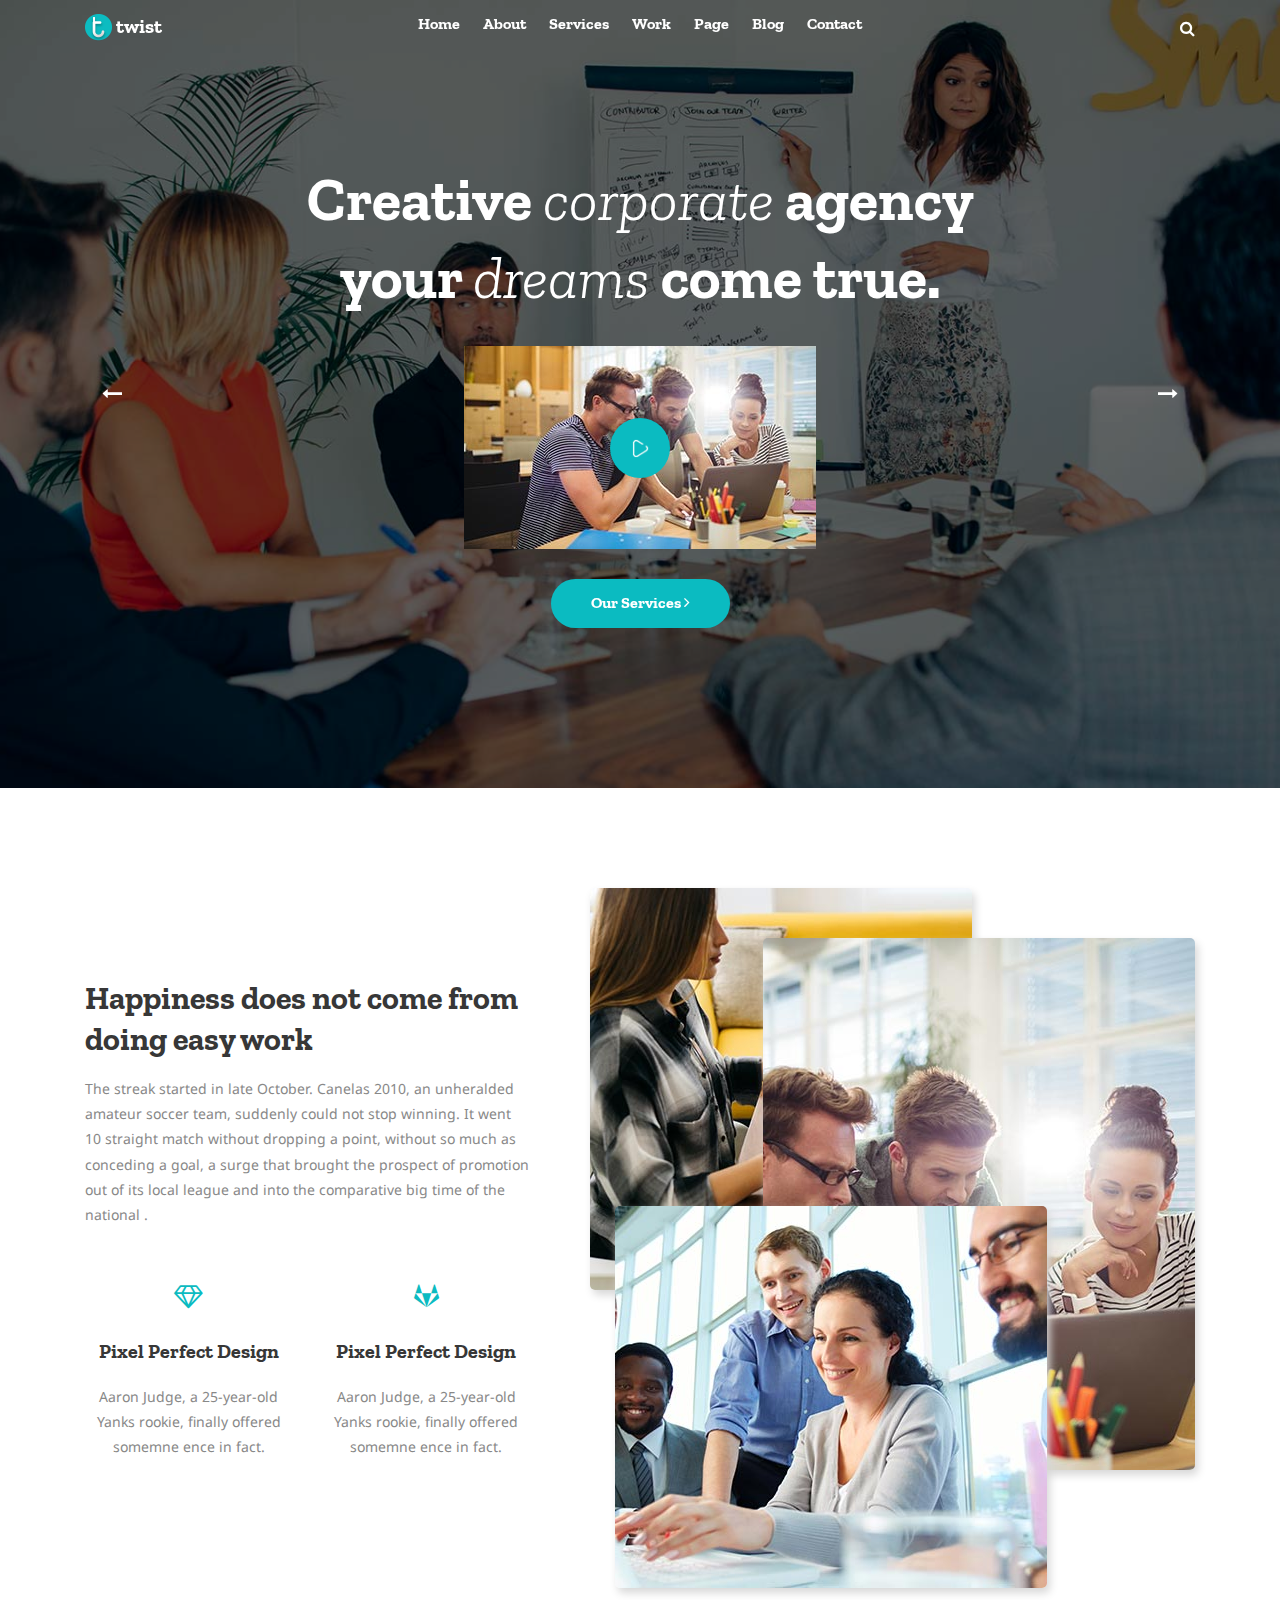
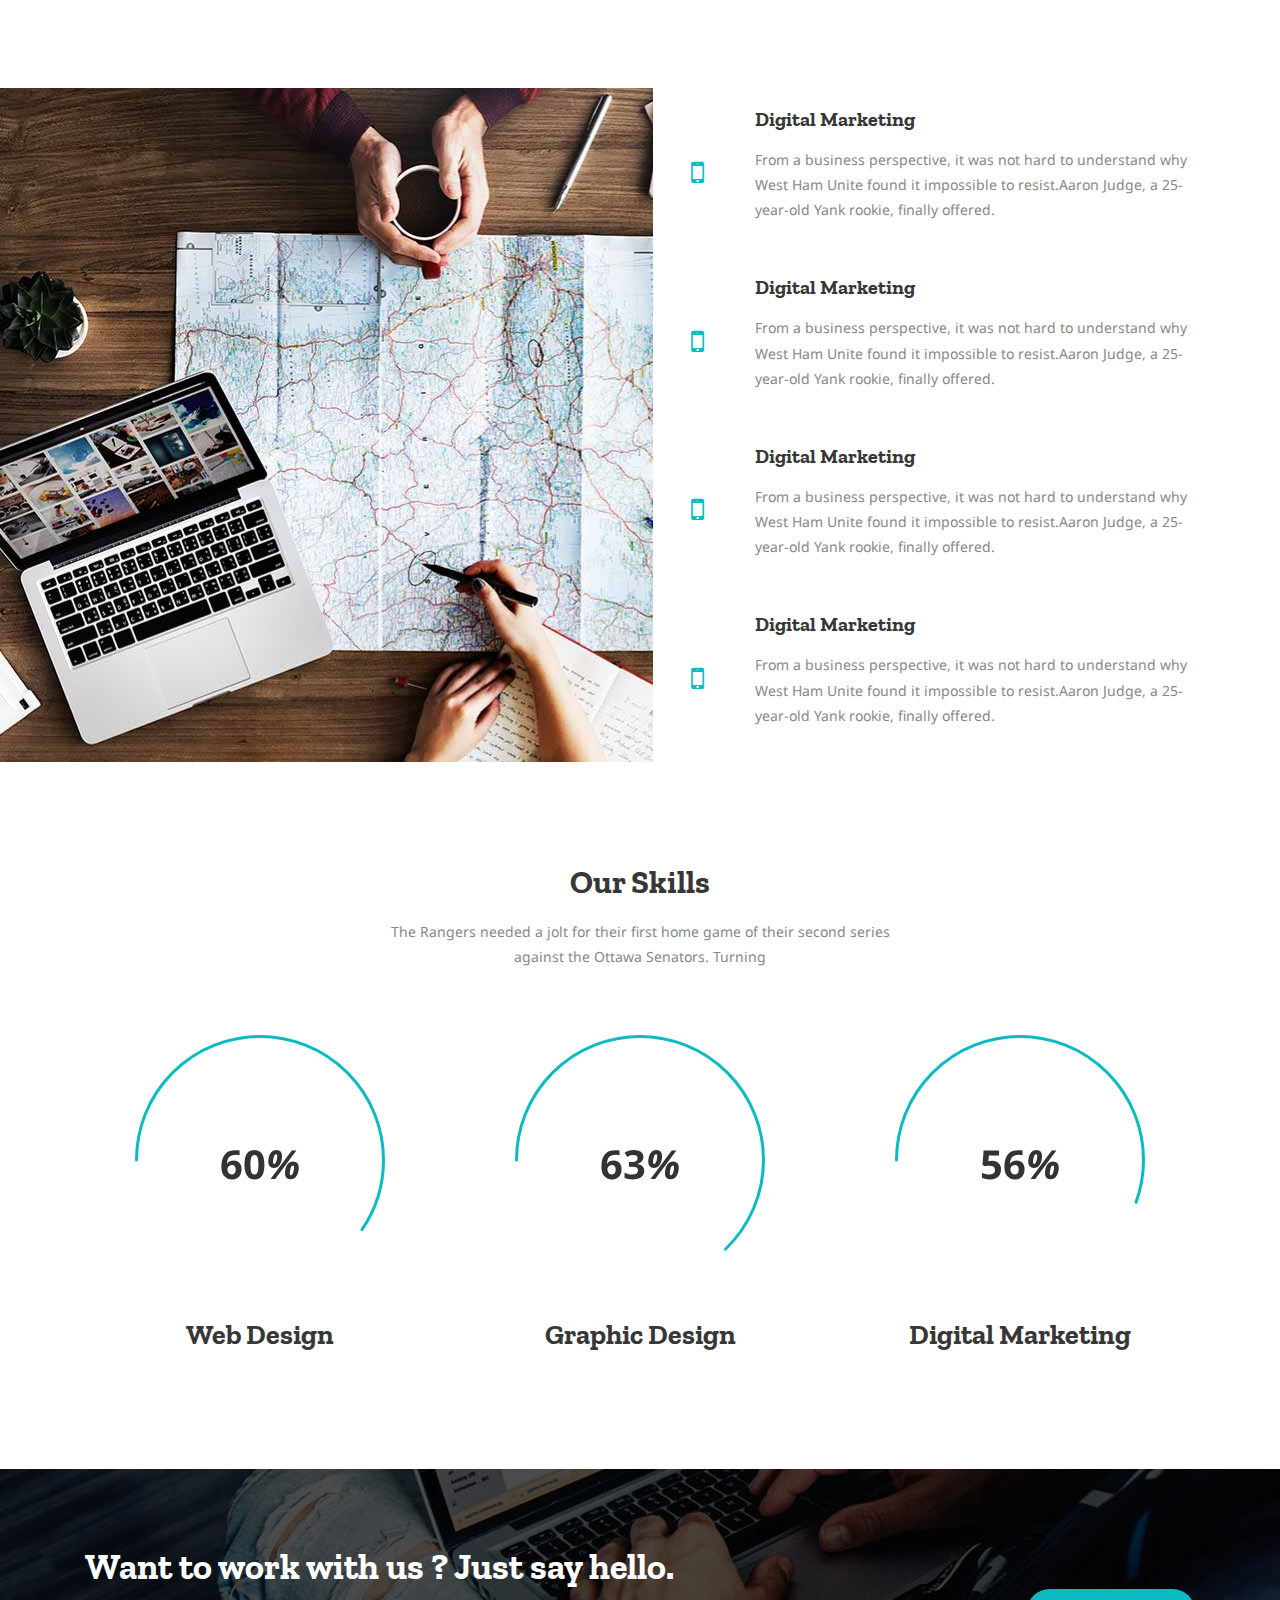
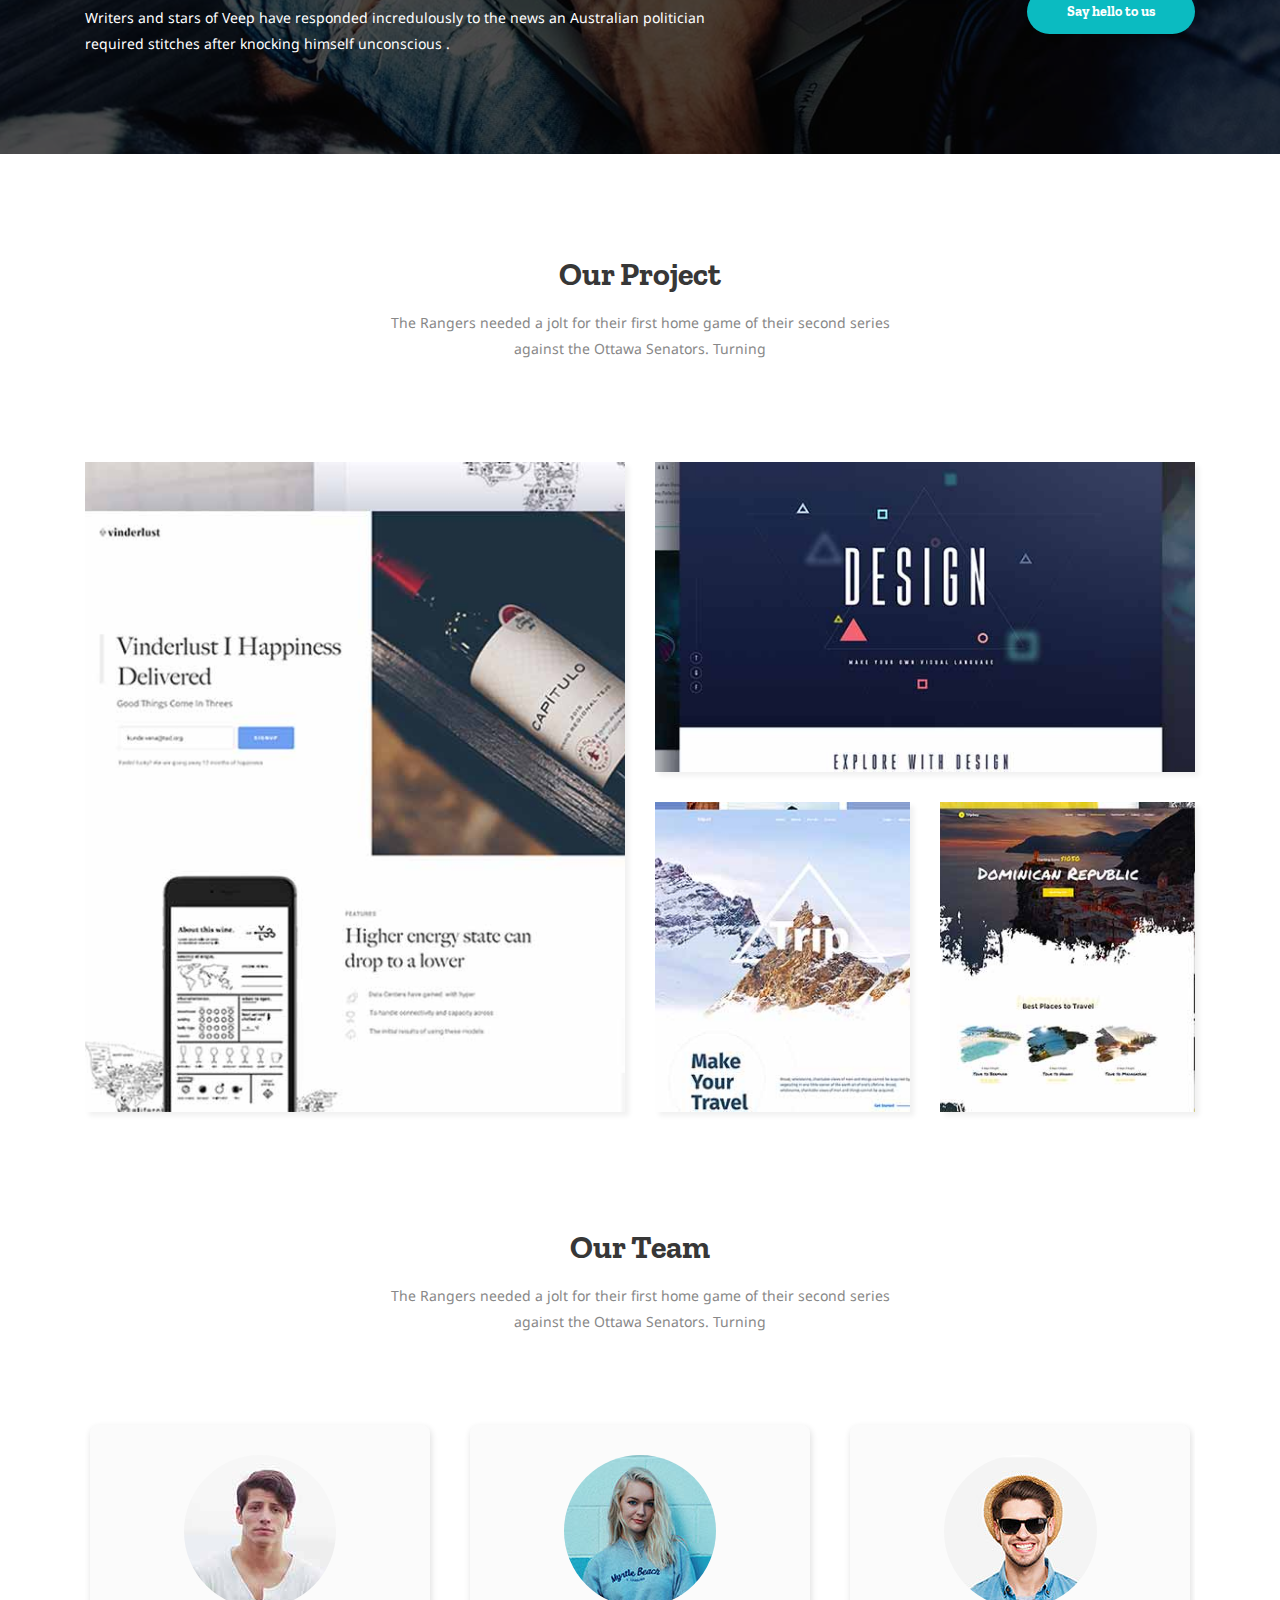
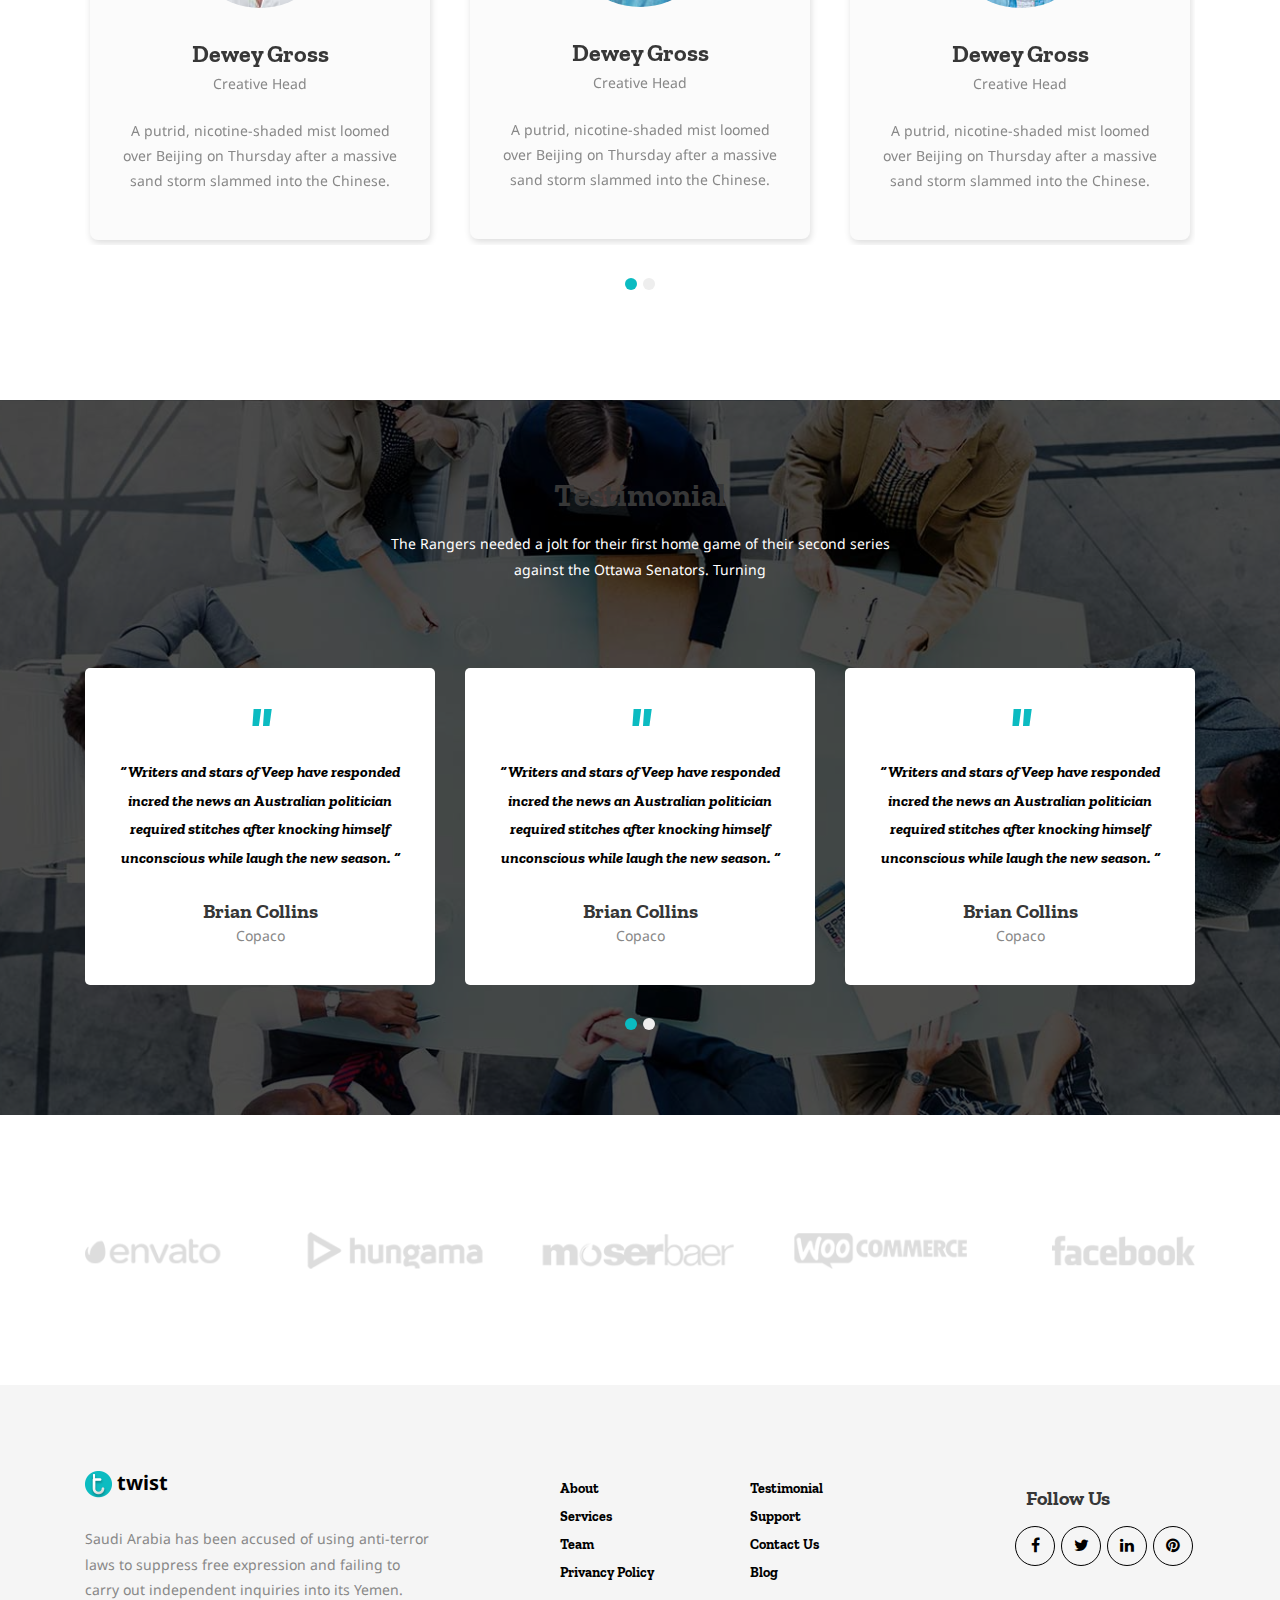
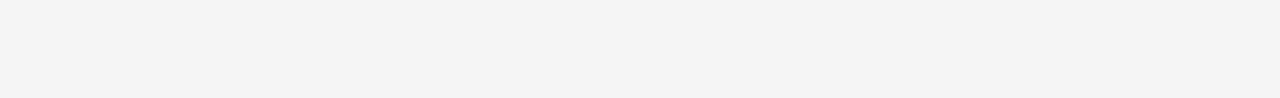
<file: about/index.html>
<!DOCTYPE html>
<html lang="en">

<head>
    <meta charset="UTF-8">
    <meta name="viewport" content="width=device-width, initial-scale=1.0">
    <meta http-equiv="X-UA-Compatible" content="ie=edge">
    <title>twist Creative Agency</title>
    <!-- favicon -->
    <link href="assets/img/brands-logo/logo.png" rel="shortcut icon" type="image/x-icon">
    <!-- font awesome -->
    <link rel="stylesheet" href="assets/css/fontawesome/css/font-awesome.min.css">
    <!-- css file -->
    <link rel="stylesheet" href="assets/css/bootstrap.min.css">
    <link rel="stylesheet" href="assets/css/owl.carousel.min.css">
    <link rel="stylesheet" href="assets/css/style.css">
    <link rel="stylesheet" href="assets/css/responsive.css">
</head>

<body>
   <!-- start -->
   <!-- header area -->
<section class="header_area header_absolute">
    <div class="container">
        <div class="row">
            <div class="col-md-2">
                <div class="logo">
                    <a href=""><img src="assets/img/brands-logo/logo.png" alt=""> twist</a>
                </div>
            </div>
            <div class="col-md-8 text-center">
                <div class="mainmenu">
                    <ul>                                               
                        <li><a href="">Home</a></li>
                        <li><a href="">About</a></li>
                        <li><a href="">Services</a></li>
                        <li><a href="">Work</a></li>
                        <li><a href="">Page</a></li>
                        <li><a href="">Blog</a></li>
                        <li><a href="">Contact</a></li>
                    </ul>
                </div>
            </div>
            <div class="col-md-2 text-right">
                <span class="search_icon"><i class="fa fa-search"></i></span>
            </div>
        </div>
    </div>
</section>
<!-- hero area -->
<section class="homepage_slides  owl-carousel">
    <div class="single_slide_item slide_bg_1">
        <div class="container">
            <div class="row">
                <div class="col-md-8 offset-md-2 text-center">
                    <div class="slide_text">
                        <h2>Creative <span>corporate</span> agency
                            your <span>dreams</span> come true.</h2>
                        <a href="" class="video_btn">
                            <img src="assets/img/hero-area/video-thum.jpg" alt="">
                            <span class="play_icon">
                                <img src="assets/img/hero-area/icon-1.png" alt="">
                            </span>
                        </a>
                        <a href="" class="boxed_btn">Our Services <i class="fa fa-angle-right"></i></a>
                    </div>
                </div>
            </div>
        </div>
    </div>
    <div class="single_slide_item slide_bg_2">
        <div class="container">
            <div class="row">
                <div class="col-md-8 offset-md-2 text-center">
                    <div class="slide_text">
                        <h2>Creative <span>corporate</span> agency
                            your <span>dreams</span> come true.</h2>
                        <a href="" class="video_btn">
                            <img src="assets/img/hero-area/video-thum.jpg" alt="">
                            <span class="play_icon">
                                <img src="assets/img/hero-area/icon-1.png" alt="">
                            </span>
                        </a>
                        <a href="" class="boxed_btn">Our Services <i class="fa fa-angle-right"></i></a>
                    </div>
                </div>
            </div>
        </div>
    </div>
    <div class="single_slide_item slide_bg_3">
        <div class="container">
            <div class="row">
                <div class="col-md-8 offset-md-2 text-center">
                    <div class="slide_text">
                        <h2>Creative <span>corporate</span> agency
                            your <span>dreams</span> come true.</h2>
                        <a href="" class="video_btn">
                            <img src="assets/img/hero-area/video-thum.jpg" alt="">
                            <span class="play_icon">
                                <img src="assets/img/hero-area/icon-1.png" alt="">
                            </span>
                        </a>
                        <a href="" class="boxed_btn">Our Services <i class="fa fa-angle-right"></i></a>
                    </div>
                </div>
            </div>
        </div>
    </div>
</section>
<!-- about us area -->
<section class="section_padding">
    <div class="container">
        <div class="row">
            <div class="col-md-5">
                <div class="space_90"></div>
                <h2>Happiness does not come from 
                    doing easy work
                </h2>
                <p>The streak started in late October. Canelas 2010, an unheralded amateur 
                    soccer team, suddenly could not stop winning. It went 10 straight match
                    without dropping a point, without so much as conceding a goal, a surge
                    that brought the prospect of promotion out of its local league and into
                    the comparative big time of the national .</p>
                    <div class="row">
                        <div class="col-md-6">
                            <div class="single_promo_box">
                                <div class="promo_icon">
                                    <i class="fa fa-diamond"></i>
                                </div>
                                <h4>Pixel Perfect Design</h4>
                                <p>Aaron Judge, a 25-year-old Yanks
                                    rookie, finally offered somemne
                                    ence in fact.</p>
                            </div>
                        </div>
                        <div class="col-md-6">
                            <div class="single_promo_box">
                                <div class="promo_icon">
                                    <i class="fa fa-gitlab"></i>
                                </div>
                                <h4>Pixel Perfect Design</h4>
                                <p>Aaron Judge, a 25-year-old Yanks
                                    rookie, finally offered somemne
                                    ence in fact.</p>
                            </div>
                        </div>
                    </div>
            </div>
            <div class="col-md-7">
                <div class="tile_gallery">
                    <img src="assets/img/about-us/theme-bg-1.jpg" alt="">
                    <img src="assets/img/about-us/theme-bg-2.jpg" alt="">
                    <img src="assets/img/about-us/theme-bg-3.jpg" alt="">
                </div>
            </div>
        </div>
    </div>
</section>
<!-- service area -->
<section class="service_bg">
    <div class="container">
        <div class="row">
            <div class="col-md-6 offset-md-6">
                <a href="#" class="single_service_item">
                    <div class="service_icon">
                        <div class="service_icon_table">
                            <div class="service_icon_tablecell">
                                <i class="fa fa-mobile"></i>
                            </div>
                        </div>
                    </div>
                    <h3>Digital Marketing</h3>
                        <p>From a business perspective, it was not hard to understand why West
                            Ham Unite found it impossible to resist.Aaron Judge, a 25-year-old Yank
                            rookie, finally offered.</p>
                </a>
                <a href="#" class="single_service_item">
                        <div class="service_icon">
                            <div class="service_icon_table">
                                <div class="service_icon_tablecell">
                                    <i class="fa fa-mobile"></i>
                                </div>
                            </div>
                        </div>
                        <h3>Digital Marketing</h3>
                            <p>From a business perspective, it was not hard to understand why West
                                Ham Unite found it impossible to resist.Aaron Judge, a 25-year-old Yank
                                rookie, finally offered.</p>
                    </a>
            <a href="#" class="single_service_item">
                    <div class="service_icon">
                        <div class="service_icon_table">
                            <div class="service_icon_tablecell">
                                <i class="fa fa-mobile"></i>
                            </div>
                        </div>
                    </div>
                    <h3>Digital Marketing</h3>
                        <p>From a business perspective, it was not hard to understand why West
                            Ham Unite found it impossible to resist.Aaron Judge, a 25-year-old Yank
                            rookie, finally offered.</p>
                </a>
                <a href="#" class="single_service_item">
                        <div class="service_icon">
                            <div class="service_icon_table">
                                <div class="service_icon_tablecell">
                                    <i class="fa fa-mobile"></i>
                                </div>
                            </div>
                        </div>
                        <h3>Digital Marketing</h3>
                            <p>From a business perspective, it was not hard to understand why West
                                Ham Unite found it impossible to resist.Aaron Judge, a 25-year-old Yank
                                rookie, finally offered.</p>
                    </a>
            </div>
        </div>
    </div>
</section>
<!-- skills area -->
<section class="section_padding">
    <div class="container">
        <div class="row">
            <div class="col-md-6 offset-md-3 text-center">
                <h2>Our Skills</h2>
                <p>The Rangers needed a jolt for their first home game of their second
                    series against the Ottawa Senators. Turning</p>
            </div>
        </div>
        <div class="row">
            <div class="col-md-4">
                <div class="single_skill_bar">
                    <div id="single_skillbar_inner" class="web_design_skill_bar">
                        <span class="skill_count_number"></span>
                    </div>
                    <h3>Web Design</h3>
                </div>
            </div>
            <div class="col-md-4">
                <div class="single_skill_bar">
                    <div id="single_skillbar_inner" class="graphic_design_skill_bar">
                        <span class="skill_count_number"></span>
                    </div>
                    <h3>Graphic Design</h3>
                </div>
            </div>
            <div class="col-md-4">
                <div class="single_skill_bar">
                    <div id="single_skillbar_inner" class="marketing_design_skill_bar">
                        <span class="skill_count_number"></span>
                    </div>
                    <h3>Digital Marketing</h3>
                </div>
            </div>
        </div>
    </div>
</section>
<!-- call to action area -->
<section class="section_padding cta_area cta_bg_1 black_overlay">
    <div class="container">
        <div class="row">
            <div class="col-md-7">
                <h1>Want to work with us ?  Just say hello.</h1>
                <p>Writers and stars of Veep have responded incredulously to the news an Australian 
                    politician required stitches after knocking himself unconscious .</p>
            </div>
            <div class="col-md-5 text-right">
                <div class="mid_area">
                    <a href="" class="boxed_btn">Say hello to us</a>
                </div>
            </div>
        </div>
    </div>
</section>
<!-- our project -->
<section class="section_padding">
    <div class="container">
        <div class="row">
            <div class="col-md-6 offset-md-3 text-center">
                <h2>Our Project</h2>
                <p>The Rangers needed a jolt for their first home game of their second
                    series against the Ottawa Senators. Turning</p>
                <div class="space_70"></div>
            </div>
        </div>
        <div class="row">
            <div class="col-md-6">
                <div class="single_portfolio_item large portfolio_bg_1">
                    <div class="portfolio_hover">
                        <div class="portfolio_hover_table">
                            <div class="portfolio_hover_tablecell">
                                <a href=""><i class="fa fa-eye"></i></a>
                                <h4>Project Design</h4>
                            </div>
                        </div>
                    </div>
                </div>
            </div>
            <div class="col-md-6">
                <div class="single_portfolio_item wide portfolio_bg_2">
                    <div class="portfolio_hover">
                        <div class="portfolio_hover_table">
                            <div class="portfolio_hover_tablecell">
                                <a href=""><i class="fa fa-eye"></i></a>
                                <h4>Project Design</h4>
                            </div>
                        </div>
                    </div>
                </div>
                <div class="row">
                        <div class="col-md-6">
                            <div class="single_portfolio_item portfolio_bg_3">
                                <div class="portfolio_hover">
                                    <div class="portfolio_hover_table">
                                        <div class="portfolio_hover_tablecell">
                                            <a href=""><i class="fa fa-eye"></i></a>
                                            <h4>Project Design</h4>
                                        </div>
                                    </div>
                                </div>
                            </div>
                        </div>
                    <div class="col-md-6">
                        <div class="single_portfolio_item portfolio_bg_4">
                            <div class="portfolio_hover">
                                <div class="portfolio_hover_table">
                                    <div class="portfolio_hover_tablecell">
                                        <a href=""><i class="fa fa-eye"></i></a>
                                        <h4>Project Design</h4>
                                    </div>
                                </div>
                            </div>
                        </div>
                    </div>
                </div>
            </div>
        </div>
    </div>
</section>
<!-- team area -->
<section class="section_padding no_padding_top">
    <div class="container">
        <div class="row">
            <div class="col-md-6 offset-md-3 text-center">
                <h2>Our Team</h2>
                <p>The Rangers needed a jolt for their first home game of their second
                    series against the Ottawa Senators. Turning</p>
            </div>
        </div>
        <div class="row">
            <div class="col-md-12">
                <div class="team_list owl-carousel">
                    <div class="single_team_item">
                        <img src="assets/img/team/member-1.jpg" alt="">
                        <h4>Dewey Gross <span>Creative Head</span></h4>
                        <p>A putrid, nicotine-shaded mist loomed over 
                        Beijing on Thursday after a massive sand
                        storm slammed into the Chinese.</p>
                    </div>
                    <div class="single_team_item">
                        <img src="assets/img/team/member-2.jpg" alt="">
                        <h4>Dewey Gross <span>Creative Head</span></h4>
                        <p>A putrid, nicotine-shaded mist loomed over 
                        Beijing on Thursday after a massive sand
                        storm slammed into the Chinese.</p>
                    </div>
                    <div class="single_team_item">
                        <img src="assets/img/team/member-3.jpg" alt="">
                        <h4>Dewey Gross <span>Creative Head</span></h4>
                        <p>A putrid, nicotine-shaded mist loomed over 
                        Beijing on Thursday after a massive sand
                        storm slammed into the Chinese.</p>
                    </div>
                    <div class="single_team_item">
                        <img src="assets/img/team/member-1.jpg" alt="">
                        <h4>Dewey Gross <span>Creative Head</span></h4>
                        <p>A putrid, nicotine-shaded mist loomed over 
                        Beijing on Thursday after a massive sand
                        storm slammed into the Chinese.</p>
                    </div>
                </div>
            </div>
        </div>
    </div>
</section>
<!-- Testimonial -->
<section class="section_padding cta_area testimonial_bg_1 black_overlay">
        <div class="container">
            <div class="row">
                <div class="col-md-6 offset-md-3 text-center">
                    <h2>Testimonial</h2>
                    <p>The Rangers needed a jolt for their first home game of their second
                        series against the Ottawa Senators. Turning</p>
                </div>
            </div>
            <div class="row">
                <div class="col-md-12">
                    <div class="testimonial_list owl-carousel">
                        <div class="single_testimonial_item">
                            <div class="testimonial_icon">&QUOT;</div>
                            <p>“ Writers and stars of Veep have responded incred
                            the news an Australian politician required stitches 
                            after knocking himself unconscious while laugh
                            the new season. ”</p>
                            <h5>Brian Collins <span>Copaco</span></h5>
                        </div>
                        <div class="single_testimonial_item">
                            <div class="testimonial_icon">&QUOT;</div>
                            <p>“ Writers and stars of Veep have responded incred
                            the news an Australian politician required stitches 
                            after knocking himself unconscious while laugh
                            the new season. ”</p>
                            <h5>Brian Collins <span>Copaco</span></h5>
                        </div>
                        <div class="single_testimonial_item">
                            <div class="testimonial_icon">&QUOT;</div>
                            <p>“ Writers and stars of Veep have responded incred
                            the news an Australian politician required stitches 
                            after knocking himself unconscious while laugh
                            the new season. ”</p>
                            <h5>Brian Collins <span>Copaco</span></h5>
                        </div>
                        <div class="single_testimonial_item">
                            <div class="testimonial_icon">&QUOT;</div>
                            <p>“ Writers and stars of Veep have responded incred
                            the news an Australian politician required stitches 
                            after knocking himself unconscious while laugh
                            the new season. ”</p>
                            <h5>Brian Collins <span>Copaco</span></h5>
                        </div>
                    </div>
                </div>
            </div>
        </div>
    </section>
    <!-- brands logo -->
<section class="section_padding">
    <div class="container">
        <div class="row">
            <div class="col-md-12">
                <div class="logo_carousel owl-carousel">
                    <div class="single_logo_item">
                        <div class="logo_item_inner">
                            <img src="assets/img/brands-logo/brands-logo-1.png" alt="">
                        </div>
                    </div>
                    <div class="single_logo_item">
                        <div class="logo_item_inner">
                            <img src="assets/img/brands-logo/brands-logo-1.png" alt="">
                        </div>
                    </div>
                </div>
            </div>
        </div>
    </div>
</section>    
<!-- footer area -->
<section class="footer_area">
    <div class="container">
        <div class="row">
            <div class="col-md-4">
                <a class="footer_logo" href=""><img src="assets/img/brands-logo/logo.png" alt=""> twist</a>
                <p>Saudi Arabia has been accused of using anti-terror laws
                to suppress free expression and failing to carry out 
                independent inquiries into its Yemen.</p>
            </div>
            <div class="col-md-2 offset-md-1">
                <ul>
                    <li><a href="">About</a></li>
                    <li><a href="">Services</a></li>
                    <li><a href="">Team</a></li>
                    <li><a href="">Privancy Policy</a></li>
                </ul>
            </div>
            <div class="col-md-2">
                    <ul>
                        <li><a href="">Testimonial</a></li>
                        <li><a href="">Support</a></li>
                        <li><a href="">Contact Us</a></li>
                        <li><a href="">Blog</a></li>
                    </ul>
            </div>
            <div class="col-md-3 text-right">
                <h3>Follow Us</h3>
                <div class="social_links">
                    <a href=""><i class="fa fa-facebook"></i></a>
                    <a href=""><i class="fa fa-twitter"></i></a>
                    <a href=""><i class="fa fa-linkedin"></i></a>
                    <a href=""><i class="fa fa-pinterest"></i></a>
                </div>
            </div>
        </div>
    </div>
</section>
   <!-- end -->

   
   <!-- js other need file -->
    <script src="assets/js/jquary.min.js"></script>
    <script src="assets/js/bootstrap.min.js"></script>
    <script src="assets/js/owl.carousel.min.js"></script>
    <script src="assets/js/jquery.sticky.js"></script>
    <script src="assets/js/circle-progress.min.js"></script>
    <script src="assets/js/jquery.scrolly.js"></script>
    <!-- main java script -->
    <script src="assets/js/main.js"></script>
</body>

</html>
</file>
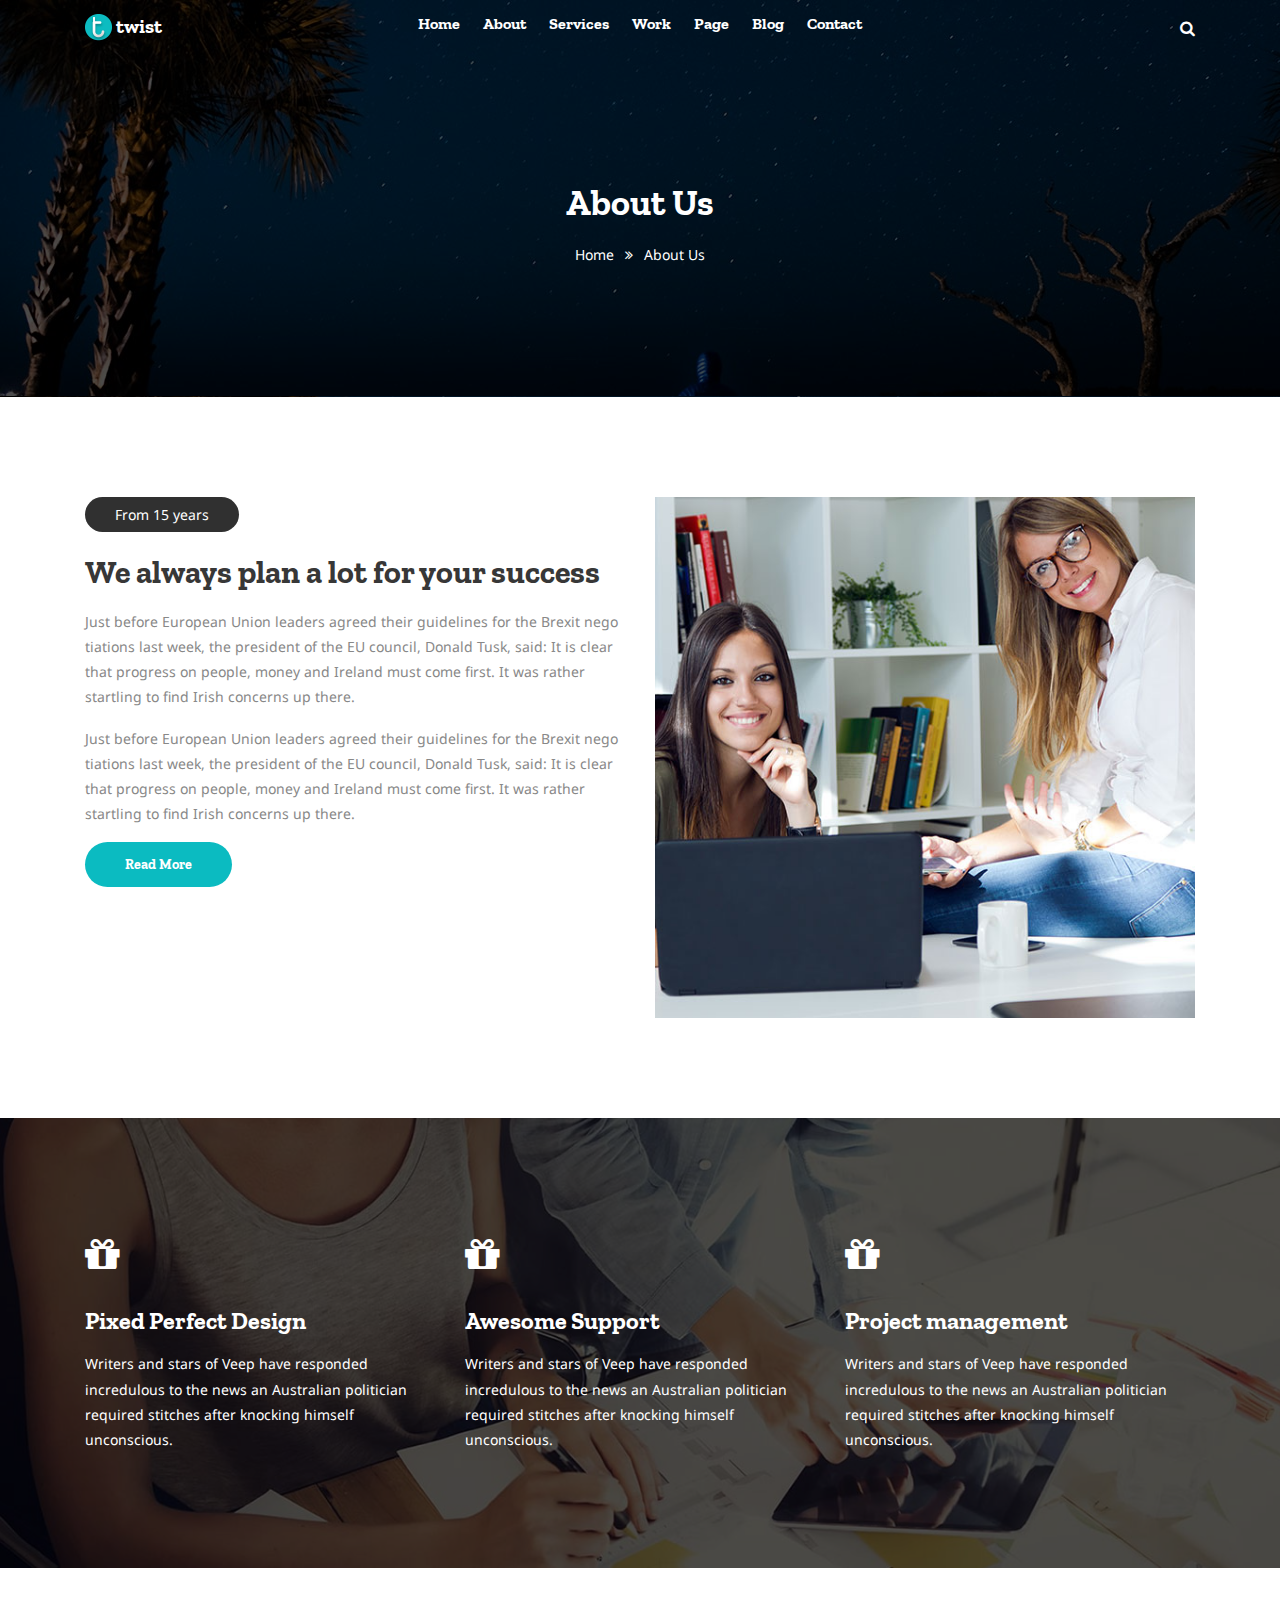
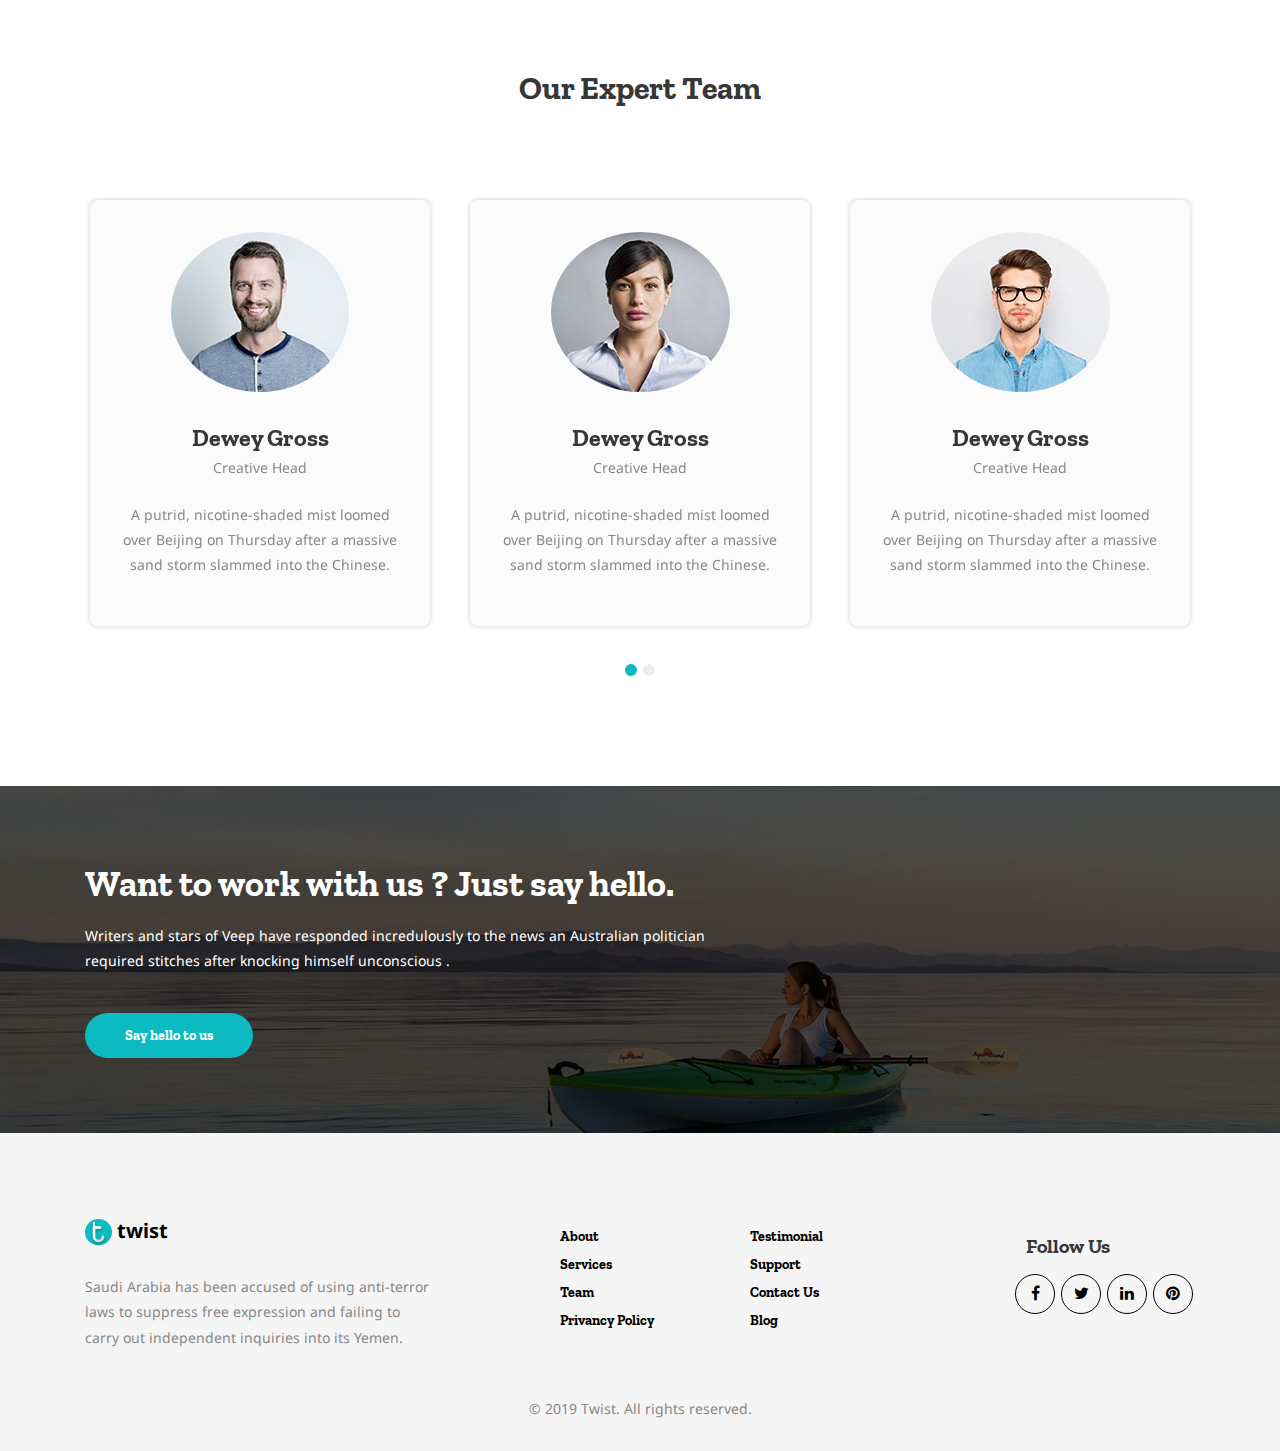
<file: about/about.html>
<!DOCTYPE html>
<html lang="en">

<head>
    <meta charset="UTF-8">
    <meta name="viewport" content="width=device-width, initial-scale=1.0">
    <meta http-equiv="X-UA-Compatible" content="ie=edge">
    <title>twist Creative Agency</title>
    <!-- favicon -->
    <link href="assets/img/brands-logo/logo.png" rel="shortcut icon" type="image/x-icon">
    <!-- font awesome -->
    <link rel="stylesheet" href="assets/css/fontawesome/css/font-awesome.min.css">
    <!-- css file -->
    <link rel="stylesheet" href="assets/css/bootstrap.min.css">
    <link rel="stylesheet" href="assets/css/owl.carousel.min.css">
    <link rel="stylesheet" href="assets/css/style.css">
    <link rel="stylesheet" href="assets/css/responsive.css">
</head>

<body>
   <!-- start -->
   <!-- header area -->
<section class="header_area header_absolute">
    <div class="container">
        <div class="row">
            <div class="col-md-2">
                <div class="logo">
                    <a href=""><img src="assets/img/brands-logo/logo.png" alt=""> twist</a>
                </div>
            </div>
            <div class="col-md-8 text-center">
                <div class="mainmenu">
                    <ul>                                               
                        <li><a href="">Home</a></li>
                        <li><a href="">About</a></li>
                        <li><a href="">Services</a></li>
                        <li><a href="">Work</a></li>
                        <li><a href="">Page</a></li>
                        <li><a href="">Blog</a></li>
                        <li><a href="">Contact</a></li>
                    </ul>
                </div>
            </div>
            <div class="col-md-2 text-right">
                <span class="search_icon"><i class="fa fa-search"></i></span>
            </div>
        </div>
    </div>
</section>
<!-- hero area -->
<section class="breadcrumb_area breadcrumb_bg_1 black_overlay">
    <div class="container">
        <div class="row">
            <div class="col-md-12 text-center">
                <h2>About Us</h2>
                <a href="index.html">Home</a> <i class="fa fa-angle-double-right"></i> About Us
            </div>
        </div>
    </div>
</section>

<!-- about area -->
<section class="section_padding">
    <div class="container">
        <div class="row">
            <div class="col-md-6">
                <span class="ticker_text">From 15 years</span>
                <h2>We always plan a lot for your success</h2>
                <p>Just before European Union leaders agreed their guidelines for the Brexit nego
                tiations last week, the president of the EU council, Donald Tusk, said: It is clear 
                that progress on people, money and Ireland must come first. It was rather
                startling to find Irish concerns up there.</p>

                <p>Just before European Union leaders agreed their guidelines for the Brexit nego
                tiations last week, the president of the EU council, Donald Tusk, said: It is clear 
                that progress on people, money and Ireland must come first. It was rather
                startling to find Irish concerns up there.</p>
                <a href="#" class="boxed_btn">Read More</a>
            </div>
            <div class="col-md-6">
                <img src="assets/img/about-us/about-2.jpg" alt="">
            </div>
        </div>
    </div>
</section>
<!-- Feature Area -->
<section class="section_padding section_bg_3 black_overlay">
        <div class="container">
            <div class="row">
                <div class="col-md-4">
                    <div class="service_icon_2">
                        <i class="fa fa-gift"></i>
                    </div>
                    <h4>Pixed Perfect Design</h4>
                    <p>Writers and stars of Veep have responded incredulous
                    to the news an Australian politician required stitches 
                    after knocking himself unconscious.</p>
                </div>
                <div class="col-md-4">
                    <div class="service_icon_2">
                            <i class="fa fa-gift"></i>
                        </div>
                        <h4>Awesome Support</h4>
                        <p>Writers and stars of Veep have responded incredulous
                        to the news an Australian politician required stitches 
                        after knocking himself unconscious.</p>
                    </div>
                <div class="col-md-4">
                <div class="service_icon_2">
                        <i class="fa fa-gift"></i>
                    </div>
                    <h4>Project management</h4>
                    <p>Writers and stars of Veep have responded incredulous
                    to the news an Australian politician required stitches 
                    after knocking himself unconscious.</p>
                </div>
            </div>
        </div>
    </section>
<!-- Team Area -->
<div class="section_padding">
    <div class="container">
            <div class="row">
                    <div class="col-md-12 text-center">
                        <div class="margin_bottom_0">
                            <h2>Our Expert Team</h2>
                        </div>
                    </div>
                    <div class="col-md-12">
                            <div class="team_list owl-carousel theme_2">
                                <div class="single_team_item">
                                    <img src="assets/img/team/theme-2-member-1.jpg" alt="">
                                    <h4>Dewey Gross <span>Creative Head</span></h4>
                                    <p>A putrid, nicotine-shaded mist loomed over 
                                    Beijing on Thursday after a massive sand
                                    storm slammed into the Chinese.</p>
                                </div>
                                <div class="single_team_item">
                                    <img src="assets/img/team/theme-2-member-2.jpg" alt="">
                                    <h4>Dewey Gross <span>Creative Head</span></h4>
                                    <p>A putrid, nicotine-shaded mist loomed over 
                                    Beijing on Thursday after a massive sand
                                    storm slammed into the Chinese.</p>
                                </div>
                    <div class="single_team_item">
                        <img src="assets/img/team/theme-2-member-3.jpg" alt="">
                        <h4>Dewey Gross <span>Creative Head</span></h4>
                        <p>A putrid, nicotine-shaded mist loomed over 
                        Beijing on Thursday after a massive sand
                        storm slammed into the Chinese.</p>
                    </div>
                    <div class="single_team_item">
                        <img src="assets/img/team/theme-2-member-1.jpg" alt="">
                            <h4>Dewey Gross <span>Creative Head</span></h4>
                            <p>A putrid, nicotine-shaded mist loomed over 
                            Beijing on Thursday after a massive sand
                            storm slammed into the Chinese.</p>
                            </div>
                        </div>
                    </div>
                </div>
    </div>
</div>
<!-- call to action area -->
<section class="section_padding cta_area cta_bg_2 black_overlay">
        <div class="container">
            <div class="row">
                <div class="col-md-7">
                    <h1>Want to work with us ?  Just say hello.</h1>
                    <p>Writers and stars of Veep have responded incredulously to the news an Australian 
                        politician required stitches after knocking himself unconscious .</p>
                 <div class="margin_top_40"></div>
                <a href="#" class="boxed_btn">Say hello to us</a>
                </div>
            </div>
        </div>
    </section>
<!-- footer area -->
<section class="footer_area padding_bottom_0">
        <div class="container">
            <div class="row">
                <div class="col-md-4">
                    <a class="footer_logo" href=""><img src="assets/img/brands-logo/logo.png" alt=""> twist</a>
                    <p>Saudi Arabia has been accused of using anti-terror laws
                    to suppress free expression and failing to carry out 
                    independent inquiries into its Yemen.</p>
                </div>
                <div class="col-md-2 offset-md-1">
                    <ul>
                        <li><a href="">About</a></li>
                        <li><a href="">Services</a></li>
                        <li><a href="">Team</a></li>
                        <li><a href="">Privancy Policy</a></li>
                    </ul>
                </div>
                <div class="col-md-2">
                        <ul>
                            <li><a href="">Testimonial</a></li>
                            <li><a href="">Support</a></li>
                            <li><a href="">Contact Us</a></li>
                            <li><a href="">Blog</a></li>
                        </ul>
                </div>
                <div class="col-md-3 text-right">
                    <h3>Follow Us</h3>
                    <div class="social_links">
                        <a href=""><i class="fa fa-facebook"></i></a>
                        <a href=""><i class="fa fa-twitter"></i></a>
                        <a href=""><i class="fa fa-linkedin"></i></a>
                        <a href=""><i class="fa fa-pinterest"></i></a>
                    </div>
                </div>
            </div>
            <div class="row">
                <div class="col-sm-12 text-center">
                    <div class="copy_right_area">
                        &copy; 2019 Twist. All rights reserved.
                    </div>
                </div>
            </div>
        </div>
    </section>
   <!-- end -->

   
   <!-- js other need file -->
    <script src="assets/js/jquary.min.js"></script>
    <script src="assets/js/bootstrap.min.js"></script>
    <script src="assets/js/owl.carousel.min.js"></script>
    <script src="assets/js/jquery.sticky.js"></script>
    <script src="assets/js/circle-progress.min.js"></script>
    <script src="assets/js/jquery.scrolly.js"></script>
    <!-- main java script -->
    <script src="assets/js/main.js"></script>
</body>

</html>
</file>
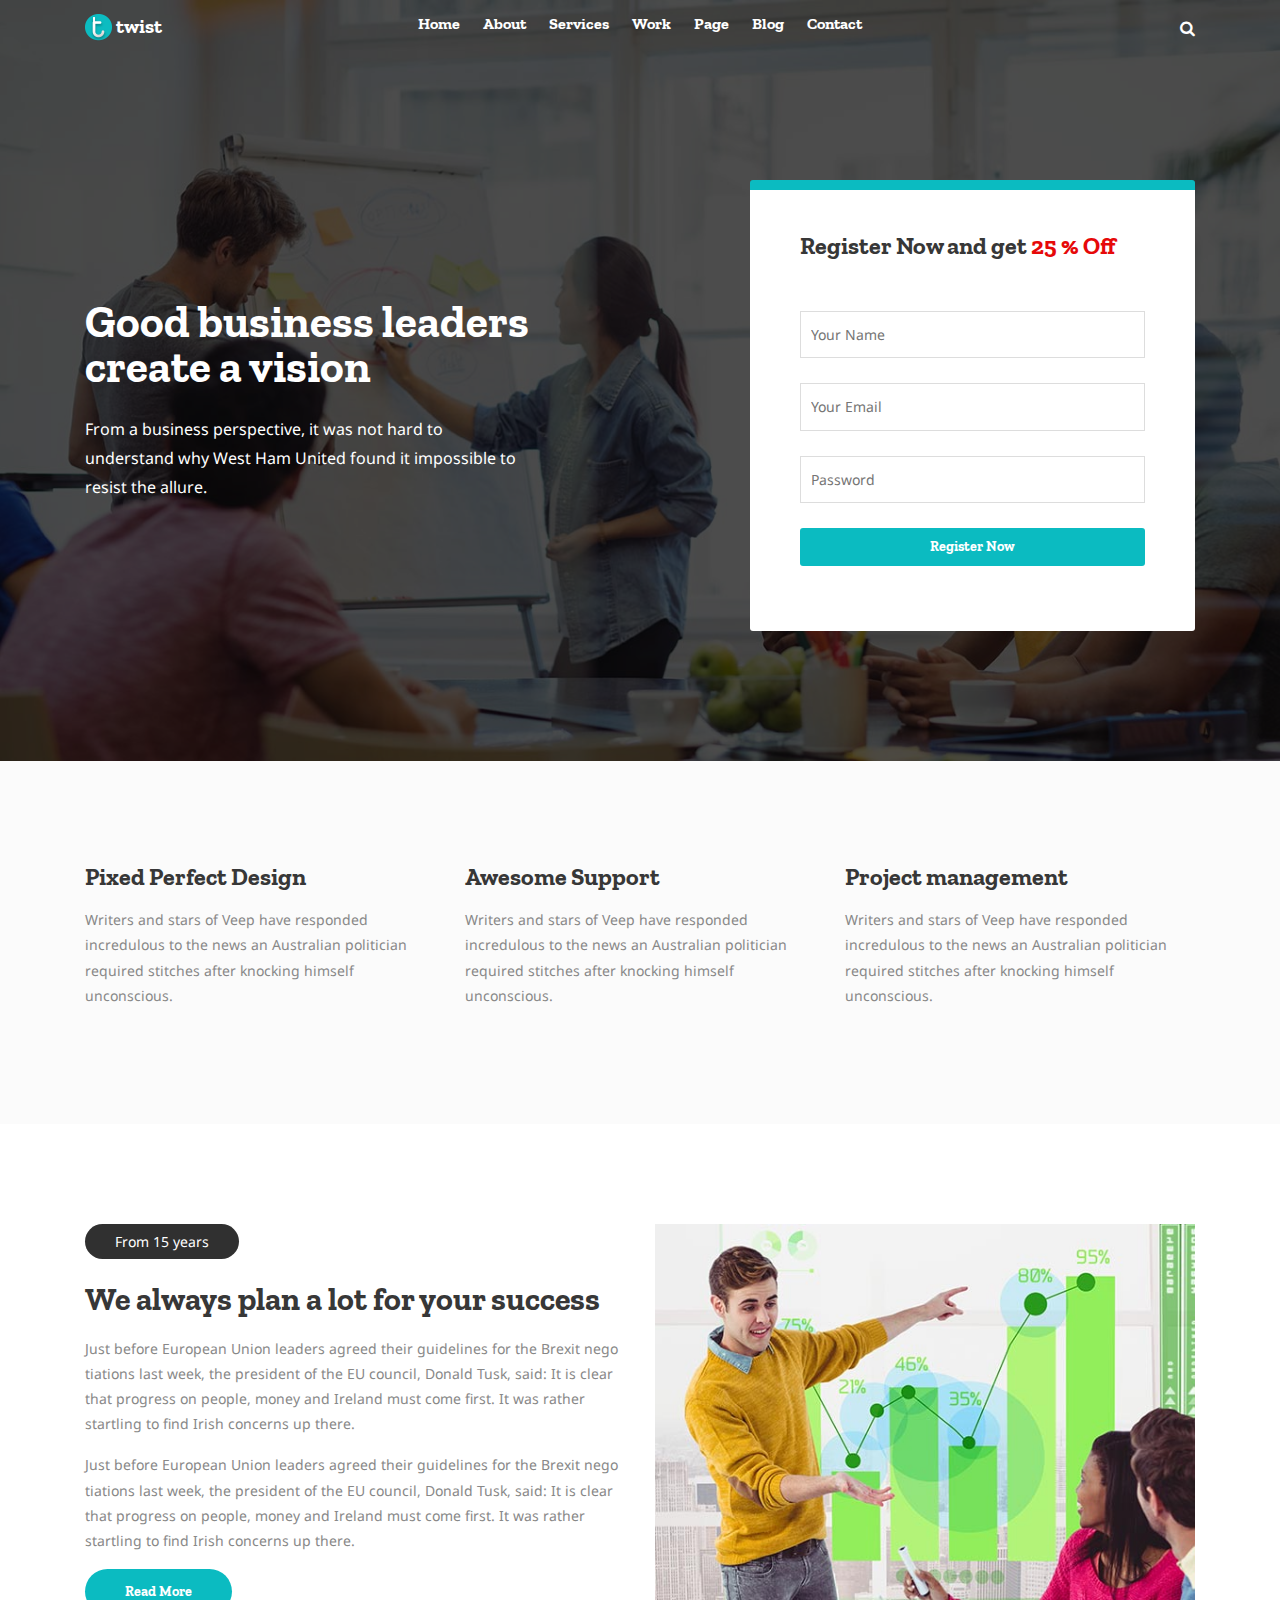
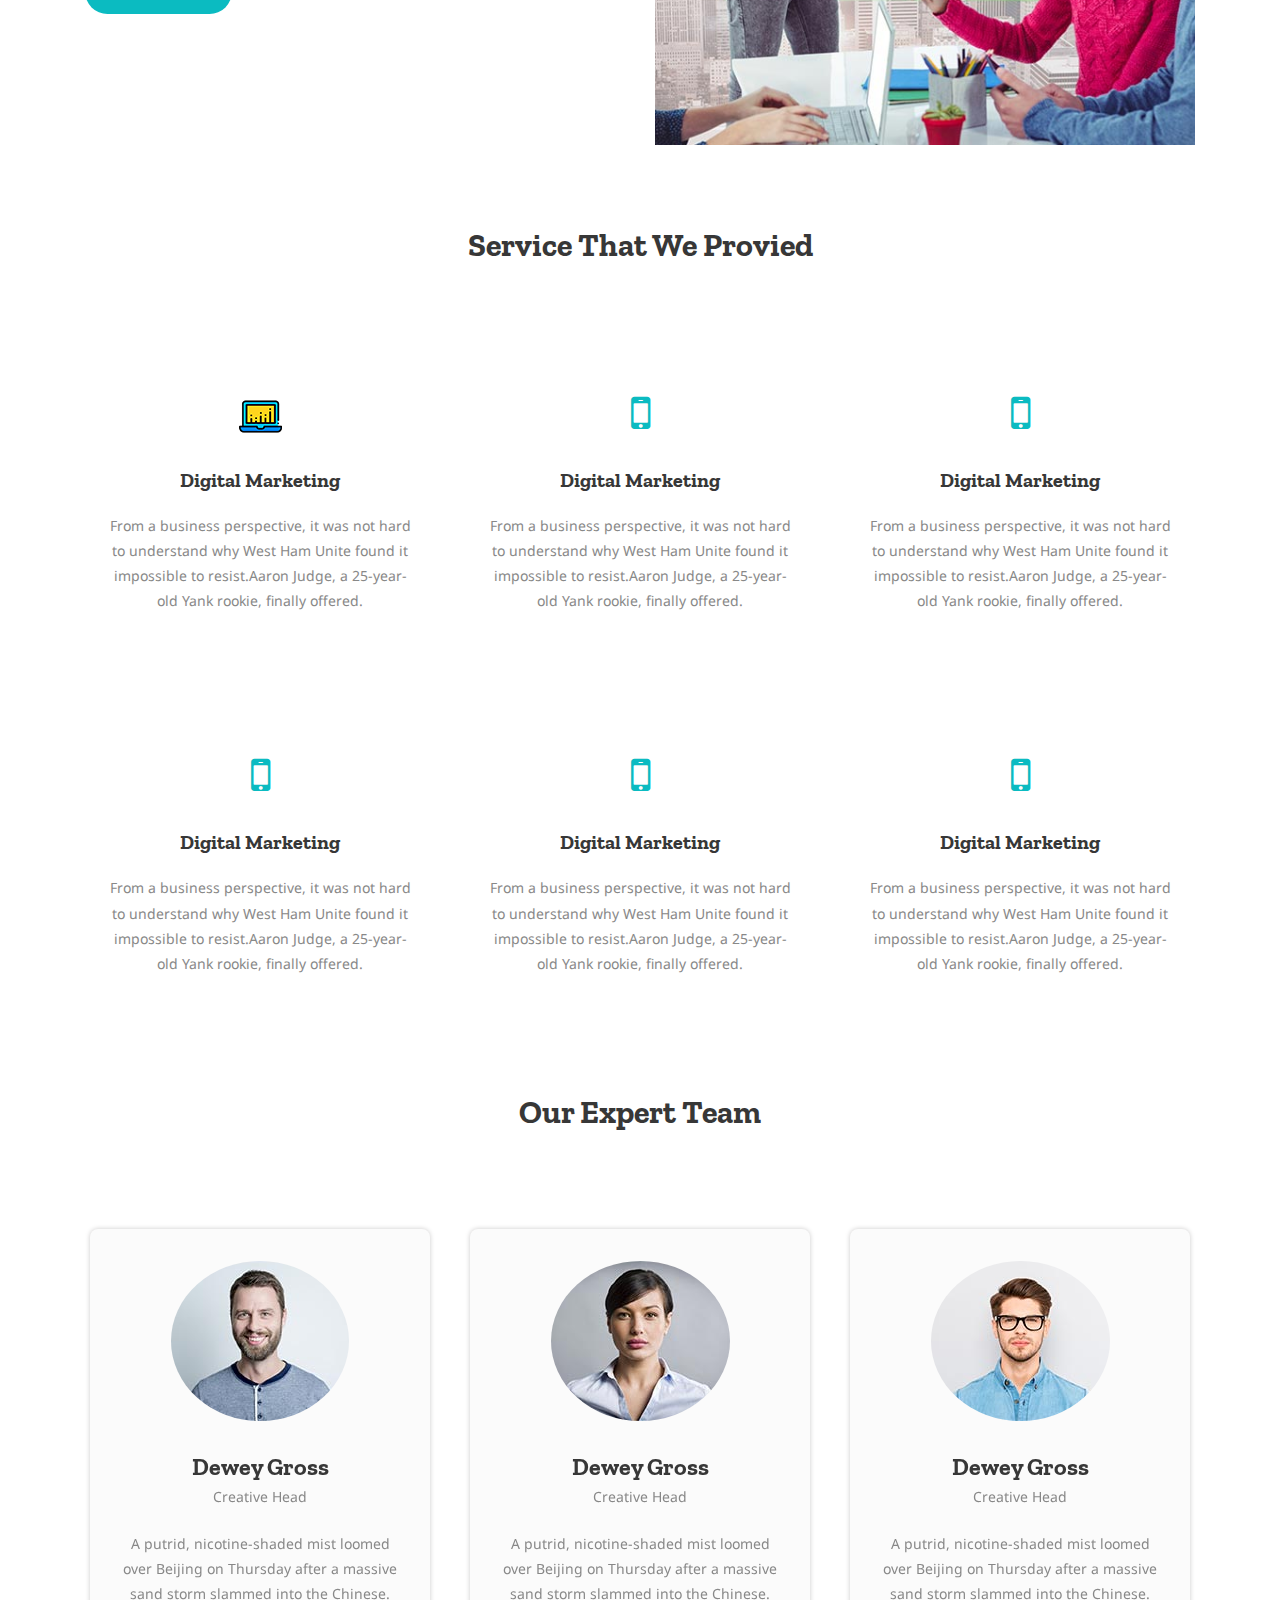
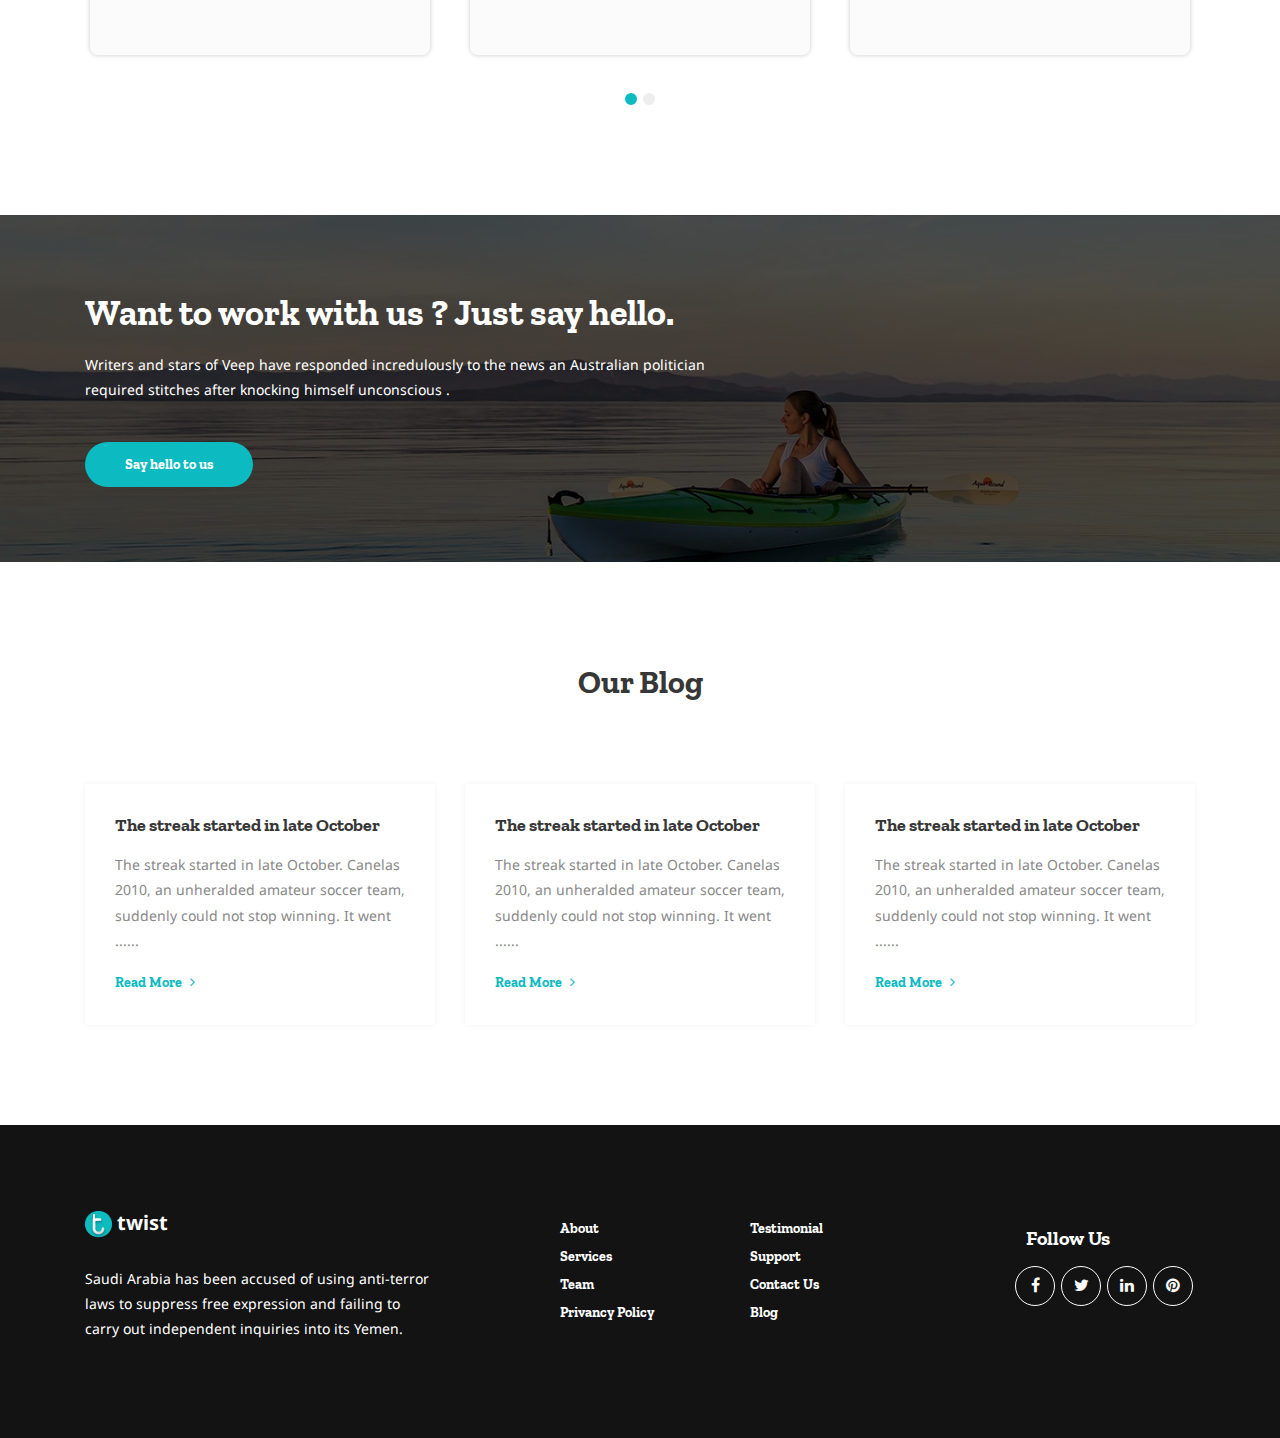
<file: about/homepage-2.html>
<!DOCTYPE html>
<html lang="en">

<head>
    <meta charset="UTF-8">
    <meta name="viewport" content="width=device-width, initial-scale=1.0">
    <meta http-equiv="X-UA-Compatible" content="ie=edge">
    <title>twist Creative Agency</title>
    <!-- favicon -->
    <link href="assets/img/brands-logo/logo.png" rel="shortcut icon" type="image/x-icon">
    <!-- font awesome -->
    <link rel="stylesheet" href="assets/css/fontawesome/css/font-awesome.min.css">
    <!-- css file -->
    <link rel="stylesheet" href="assets/css/bootstrap.min.css">
    <link rel="stylesheet" href="assets/css/owl.carousel.min.css">
    <link rel="stylesheet" href="assets/css/style.css">
    <link rel="stylesheet" href="assets/css/responsive.css">
</head>

<body>
   <!-- start -->
   <!-- header area -->
<section class="header_area header_absolute">
    <div class="container">
        <div class="row">
            <div class="col-md-2">
                <div class="logo">
                    <a href=""><img src="assets/img/brands-logo/logo.png" alt=""> twist</a>
                </div>
            </div>
            <div class="col-md-8 text-center">
                <div class="mainmenu">
                    <ul>                                               
                        <li><a href="">Home</a></li>
                        <li><a href="">About</a></li>
                        <li><a href="">Services</a></li>
                        <li><a href="">Work</a></li>
                        <li><a href="">Page</a></li>
                        <li><a href="">Blog</a></li>
                        <li><a href="">Contact</a></li>
                    </ul>
                </div>
            </div>
            <div class="col-md-2 text-right">
                <span class="search_icon"><i class="fa fa-search"></i></span>
            </div>
        </div>
    </div>
</section>
<!-- hero area -->
<section class="hero_area black_overlay">
    <div class="container">
        <div class="row">
            <div class="col-md-5">
                <div class="hero_text">
                    <h2>Good business leaders 
                    create a vision</h2>
                    <p>From a business perspective, it was not hard to understand why 
                    West Ham United found it impossible to resist the allure.</p>
                </div>
            </div>
            <div class="col-md-5 offset-md-2">
                <div class="register_now_form">
                    <h3>Register Now and get <span>25 % Off</span></h3>
                    <form action="homepage-2.html">
                        <p><input type="name" placeholder="Your Name" required></p>
                        <p><input type="email" placeholder="Your Email" required></p>
                        <p><input type="password" placeholder="Password" required></p>
                        <p><input type="submit" value="Register Now"></p>
                    </form>
                </div>
            </div>
        </div>
    </div>
</section>

<!-- feature area -->
<section class="section_padding section_gray_bg">
    <div class="container">
        <div class="row">
            <div class="col-md-4">
                <h4>Pixed Perfect Design</h4>
                <p>Writers and stars of Veep have responded incredulous
                to the news an Australian politician required stitches 
                after knocking himself unconscious.</p>
            </div>
            <div class="col-md-4">
                    <h4>Awesome Support</h4>
                    <p>Writers and stars of Veep have responded incredulous
                    to the news an Australian politician required stitches 
                    after knocking himself unconscious.</p>
                </div>
            <div class="col-md-4">
                <h4>Project management</h4>
                <p>Writers and stars of Veep have responded incredulous
                to the news an Australian politician required stitches 
                after knocking himself unconscious.</p>
            </div>
        </div>
    </div>
</section>
<!-- about area -->
<section class="section_padding">
    <div class="container">
        <div class="row">
            <div class="col-md-6">
                <span class="ticker_text">From 15 years</span>
                <h2>We always plan a lot for your success</h2>
                <p>Just before European Union leaders agreed their guidelines for the Brexit nego
                tiations last week, the president of the EU council, Donald Tusk, said: It is clear 
                that progress on people, money and Ireland must come first. It was rather
                startling to find Irish concerns up there.</p>

                <p>Just before European Union leaders agreed their guidelines for the Brexit nego
                tiations last week, the president of the EU council, Donald Tusk, said: It is clear 
                that progress on people, money and Ireland must come first. It was rather
                startling to find Irish concerns up there.</p>
                <a href="#" class="boxed_btn">Read More</a>
            </div>
            <div class="col-md-6">
                <img src="assets/img/about-us/about-company-1.jpg" alt="">
            </div>
        </div>
        <div class="row">
            <div class="col-md-12 text-center">
                <div class="margin_80">
                    <h2>Service That We Provied</h2>
                </div>
            </div>
        </div>
        <div class="row">
            <div class="col-md-4 text-center">
                <div class="service_box">
                   <div class="service_icon">
                    <div class="service_icon_table">
                        <div class="service_icon_tablecell">
                            <img src="assets/img/services/service-icon-1.png" alt="">
                        </div>
                    </div>
                </div>
            <h3>Digital Marketing</h3>
                <p>From a business perspective, it was not hard to understand why West
                    Ham Unite found it impossible to resist.Aaron Judge, a 25-year-old Yank
                    rookie, finally offered.</p>
                </div>
            </div>
        <div class="col-md-4 text-center">
                <div class="service_box">
                    <div class="service_icon">
                    <div class="service_icon_table">
                        <div class="service_icon_tablecell">
                            <i class="fa fa-mobile"></i>
                        </div>
                    </div>
                </div>
            <h3>Digital Marketing</h3>
                <p>From a business perspective, it was not hard to understand why West
                    Ham Unite found it impossible to resist.Aaron Judge, a 25-year-old Yank
                    rookie, finally offered.</p>
                </div>
            </div>
        <div class="col-md-4 text-center">
                <div class="service_box">
                    <div class="service_icon">
                    <div class="service_icon_table">
                        <div class="service_icon_tablecell">
                            <i class="fa fa-mobile"></i>
                        </div>
                    </div>
                </div>
            <h3>Digital Marketing</h3>
                <p>From a business perspective, it was not hard to understand why West
                    Ham Unite found it impossible to resist.Aaron Judge, a 25-year-old Yank
                    rookie, finally offered.</p>
                </div>
            </div>
        <div class="col-md-4 text-center">
                <div class="service_box">
                    <div class="service_icon">
                    <div class="service_icon_table">
                        <div class="service_icon_tablecell">
                            <i class="fa fa-mobile"></i>
                        </div>
                    </div>
                </div>
            <h3>Digital Marketing</h3>
                <p>From a business perspective, it was not hard to understand why West
                    Ham Unite found it impossible to resist.Aaron Judge, a 25-year-old Yank
                    rookie, finally offered.</p>
                </div>
            </div>
        <div class="col-md-4 text-center">
                <div class="service_box">
                    <div class="service_icon">
                    <div class="service_icon_table">
                        <div class="service_icon_tablecell">
                            <i class="fa fa-mobile"></i>
                        </div>
                    </div>
                </div>
            <h3>Digital Marketing</h3>
                <p>From a business perspective, it was not hard to understand why West
                    Ham Unite found it impossible to resist.Aaron Judge, a 25-year-old Yank
                    rookie, finally offered.</p>
                </div>
            </div>
            <div class="col-md-4 text-center">
                    <div class="service_box">
                        <div class="service_icon">
                        <div class="service_icon_table">
                            <div class="service_icon_tablecell">
                                <i class="fa fa-mobile"></i>
                            </div>
                        </div>
                    </div>
                <h3>Digital Marketing</h3>
                    <p>From a business perspective, it was not hard to understand why West
                        Ham Unite found it impossible to resist.Aaron Judge, a 25-year-old Yank
                        rookie, finally offered.</p>
                    </div>
                </div>
        </div>
        <div class="row">
            <div class="col-md-12 text-center">
                <div class="margin_20">
                    <h2>Our Expert Team</h2>
                </div>
            </div>
            <div class="col-md-12">
                    <div class="team_list owl-carousel theme_2">
                        <div class="single_team_item">
                            <img src="assets/img/team/theme-2-member-1.jpg" alt="">
                            <h4>Dewey Gross <span>Creative Head</span></h4>
                            <p>A putrid, nicotine-shaded mist loomed over 
                            Beijing on Thursday after a massive sand
                            storm slammed into the Chinese.</p>
                        </div>
                        <div class="single_team_item">
                            <img src="assets/img/team/theme-2-member-2.jpg" alt="">
                            <h4>Dewey Gross <span>Creative Head</span></h4>
                            <p>A putrid, nicotine-shaded mist loomed over 
                            Beijing on Thursday after a massive sand
                            storm slammed into the Chinese.</p>
                        </div>
            <div class="single_team_item">
                <img src="assets/img/team/theme-2-member-3.jpg" alt="">
                <h4>Dewey Gross <span>Creative Head</span></h4>
                <p>A putrid, nicotine-shaded mist loomed over 
                Beijing on Thursday after a massive sand
                storm slammed into the Chinese.</p>
            </div>
            <div class="single_team_item">
                <img src="assets/img/team/theme-2-member-1.jpg" alt="">
                    <h4>Dewey Gross <span>Creative Head</span></h4>
                    <p>A putrid, nicotine-shaded mist loomed over 
                    Beijing on Thursday after a massive sand
                    storm slammed into the Chinese.</p>
                    </div>
                </div>
            </div>
        </div>
    </div>
</section>
<!-- call to action area -->
<section class="section_padding cta_area cta_bg_2 black_overlay">
        <div class="container">
            <div class="row">
                <div class="col-md-7">
                    <h1>Want to work with us ?  Just say hello.</h1>
                    <p>Writers and stars of Veep have responded incredulously to the news an Australian 
                        politician required stitches after knocking himself unconscious .</p>
                 <div class="margin_top_40"></div>
                <a href="#" class="boxed_btn">Say hello to us</a>
                </div>
            </div>
        </div>
    </section>
<!-- Blog area -->
<div class="section_padding">
    <div class="container">
        <div class="row">
            <div class="col-md-12 text-center">
                <div class="margin_bottom_80">
                    <h2>Our Blog</h2>
                </div>
            </div>
        </div>
        <div class="row">
            <div class="col-md-4">
                <div class="single_blog_box">
                    <h3>The streak started in late October</h3>
                    <p>The streak started in late October. Canelas 2010,
                    an unheralded amateur soccer team, suddenly 
                    could not stop winning. It went ......</p>
                    <a href="">Read More <i class="fa fa-angle-right"></i></a>
                </div>
            </div>
        <div class="col-md-4">
                <div class="single_blog_box">
                    <h3>The streak started in late October</h3>
                    <p>The streak started in late October. Canelas 2010,
                    an unheralded amateur soccer team, suddenly 
                    could not stop winning. It went ......</p>
                    <a href="">Read More <i class="fa fa-angle-right"></i></a>
                </div>
            </div>
        <div class="col-md-4">
                <div class="single_blog_box">
                    <h3>The streak started in late October</h3>
                    <p>The streak started in late October. Canelas 2010,
                    an unheralded amateur soccer team, suddenly 
                    could not stop winning. It went ......</p>
                    <a href="">Read More <i class="fa fa-angle-right"></i></a>
                </div>
            </div>
        </div>
    </div>
</div>
<!-- footer area -->
<section class="footer_area dark_bg">
    <div class="container">
        <div class="row">
            <div class="col-md-4">
                <a class="footer_logo" href=""><img src="assets/img/brands-logo/logo.png" alt=""> twist</a>
                <p>Saudi Arabia has been accused of using anti-terror laws
                to suppress free expression and failing to carry out 
                independent inquiries into its Yemen.</p>
            </div>
            <div class="col-md-2 offset-md-1">
                <ul>
                    <li><a href="">About</a></li>
                    <li><a href="">Services</a></li>
                    <li><a href="">Team</a></li>
                    <li><a href="">Privancy Policy</a></li>
                </ul>
            </div>
            <div class="col-md-2">
                    <ul>
                        <li><a href="">Testimonial</a></li>
                        <li><a href="">Support</a></li>
                        <li><a href="">Contact Us</a></li>
                        <li><a href="">Blog</a></li>
                    </ul>
            </div>
            <div class="col-md-3 text-right">
                <h3>Follow Us</h3>
                <div class="social_links">
                    <a href=""><i class="fa fa-facebook"></i></a>
                    <a href=""><i class="fa fa-twitter"></i></a>
                    <a href=""><i class="fa fa-linkedin"></i></a>
                    <a href=""><i class="fa fa-pinterest"></i></a>
                </div>
            </div>
        </div>
    </div>
</section>
   <!-- end -->

   
   <!-- js other need file -->
    <script src="assets/js/jquary.min.js"></script>
    <script src="assets/js/bootstrap.min.js"></script>
    <script src="assets/js/owl.carousel.min.js"></script>
    <script src="assets/js/jquery.sticky.js"></script>
    <script src="assets/js/circle-progress.min.js"></script>
    <script src="assets/js/jquery.scrolly.js"></script>
    <!-- main java script -->
    <script src="assets/js/main.js"></script>
</body>

</html>
</file>
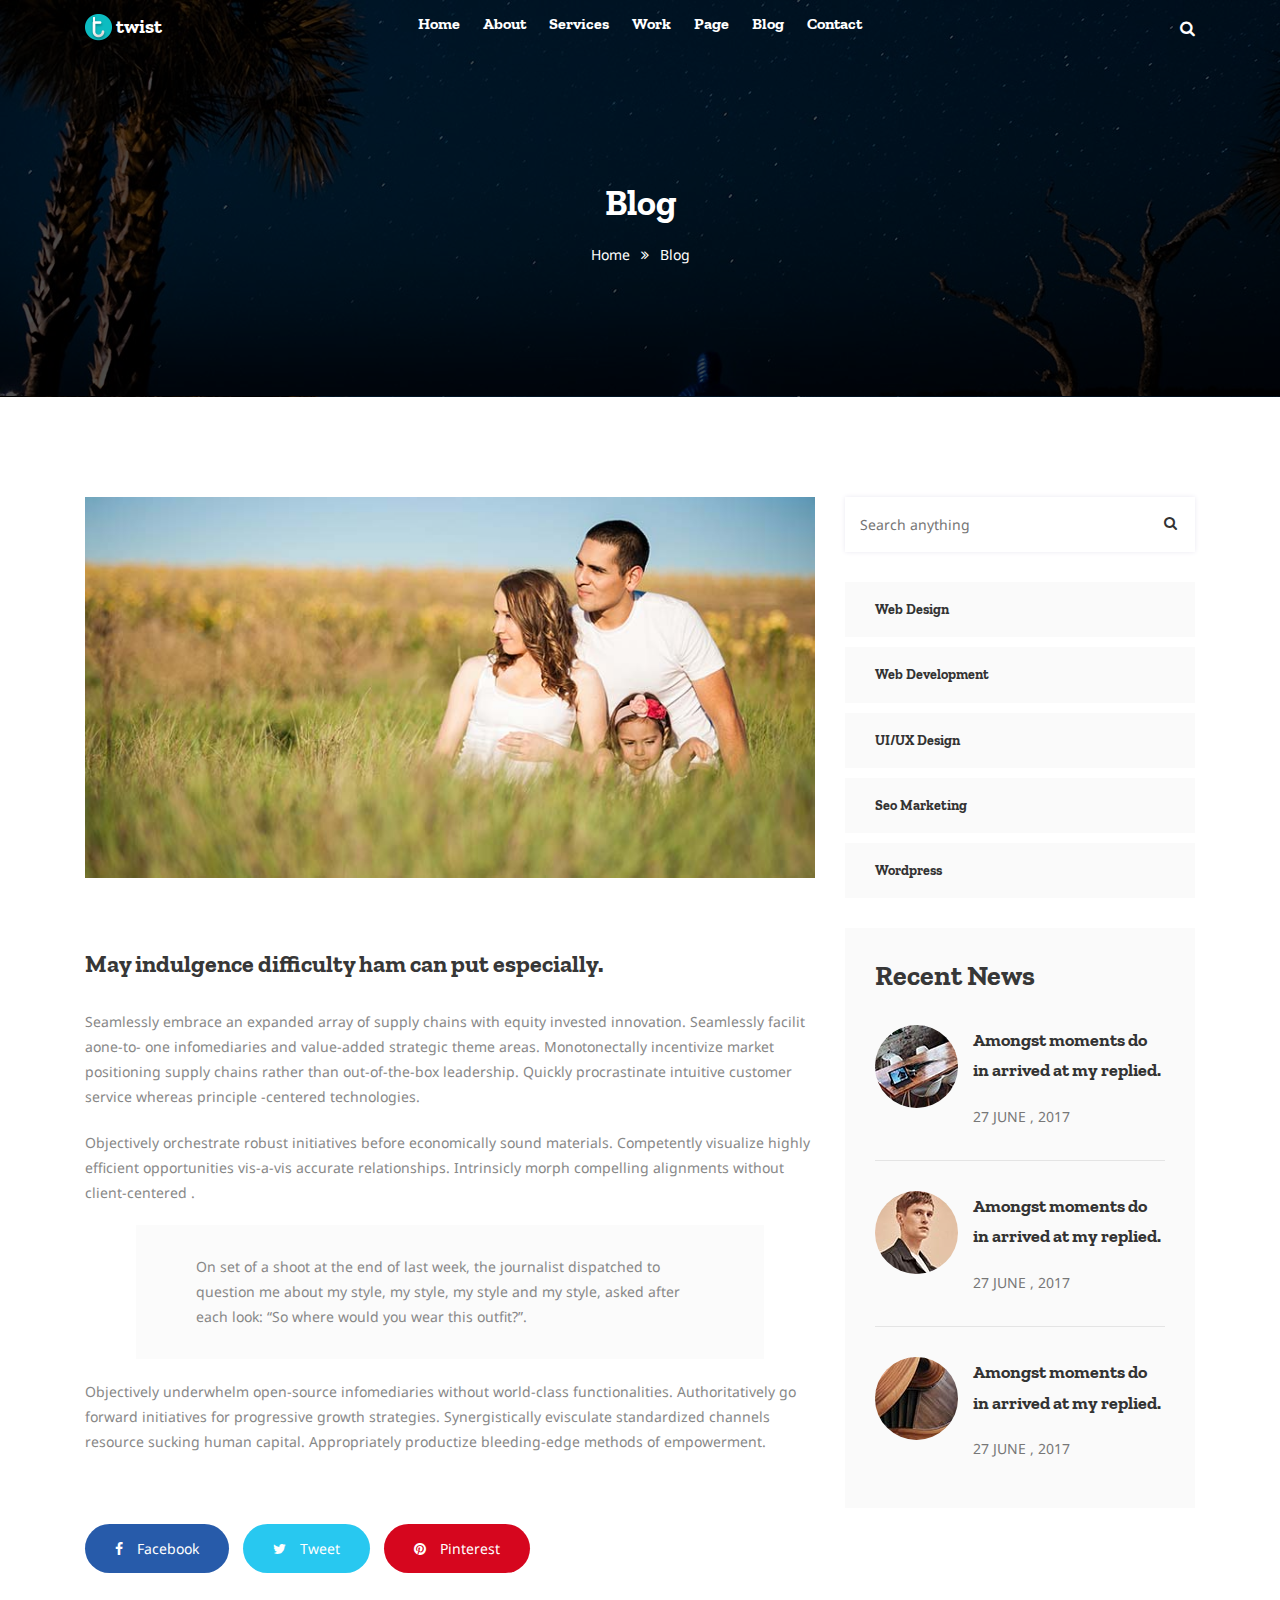
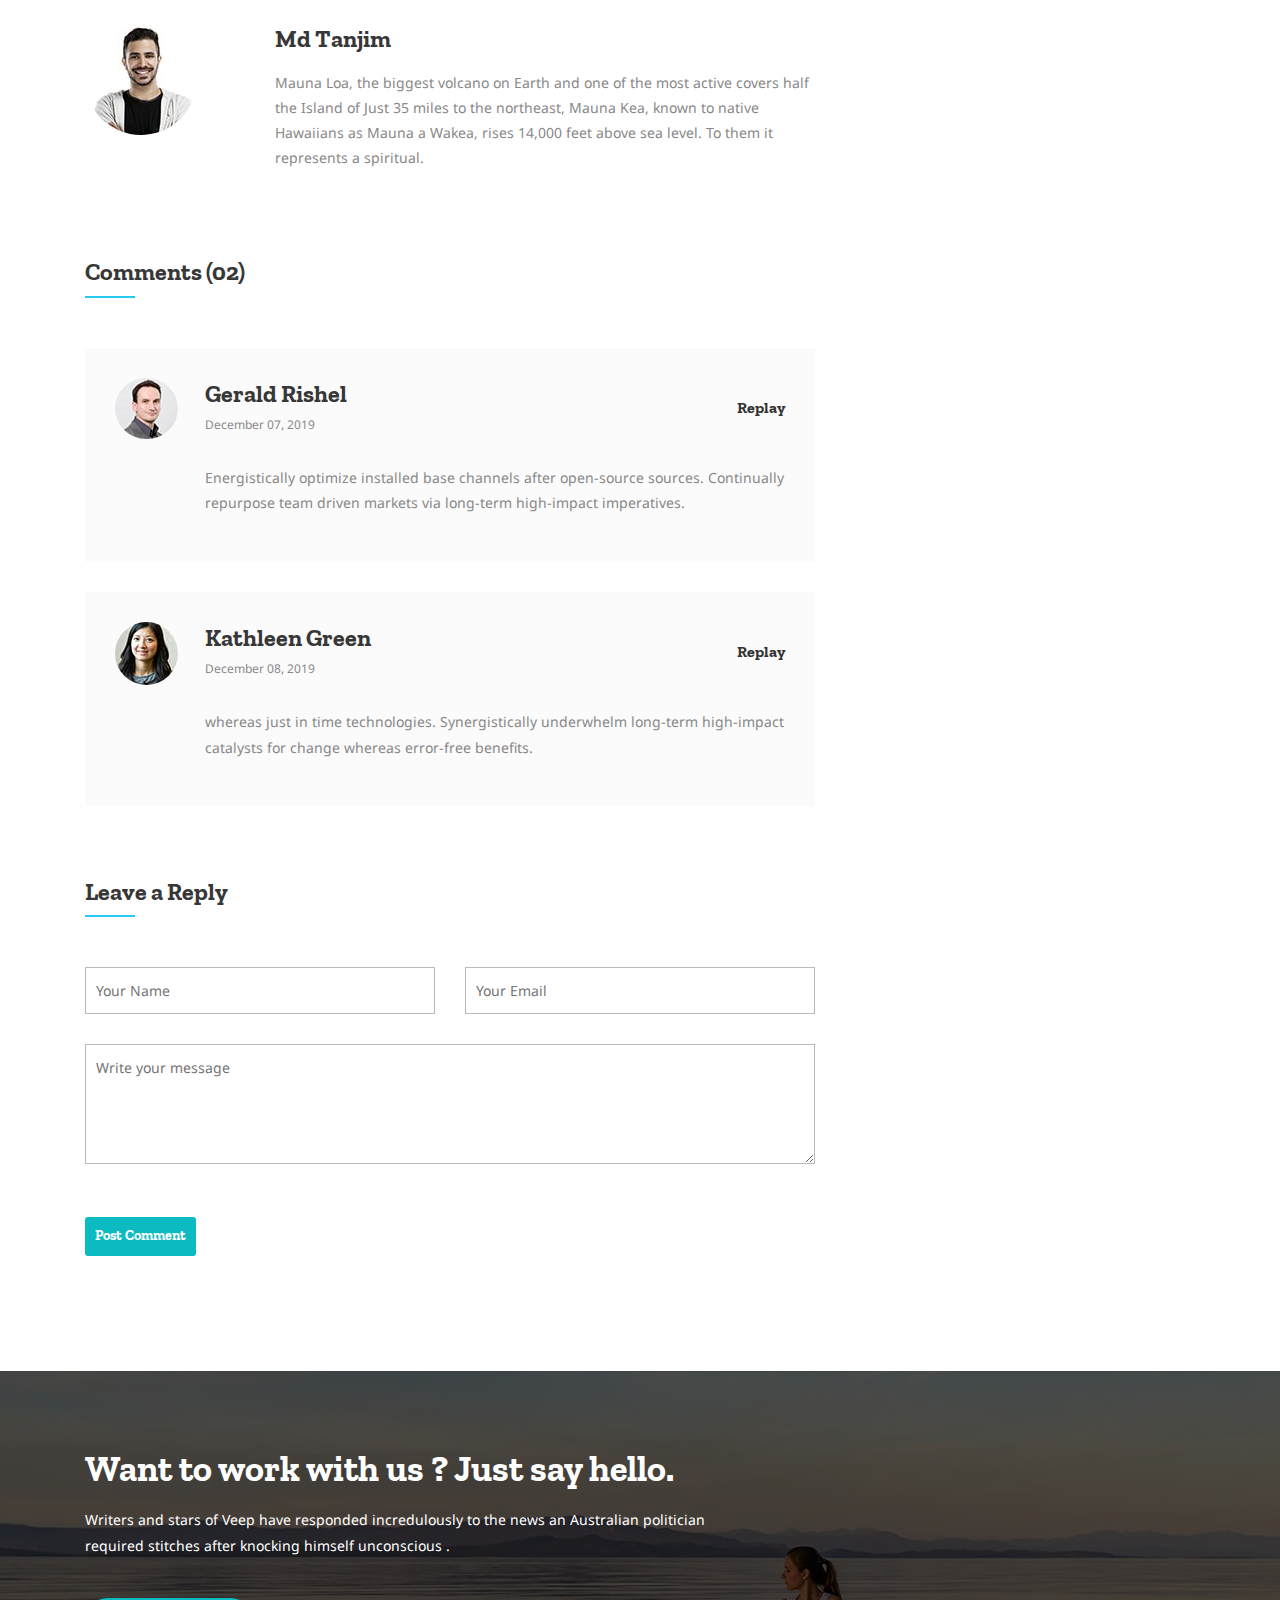
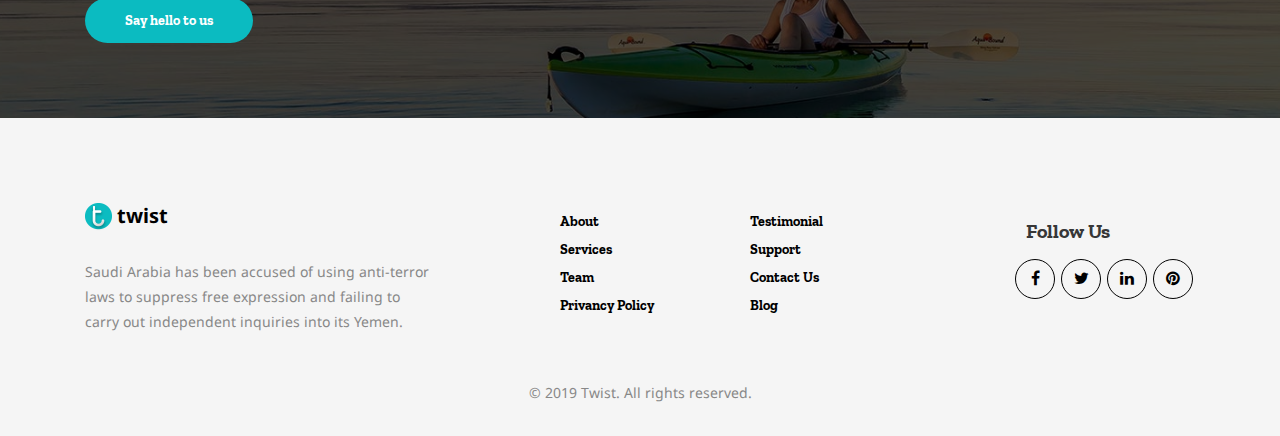
<file: blog/blog-details.html>
<!DOCTYPE html>
<html lang="en">

<head>
    <meta charset="UTF-8">
    <meta name="viewport" content="width=device-width, initial-scale=1.0">
    <meta http-equiv="X-UA-Compatible" content="ie=edge">
    <title>twist Creative Agency</title>
    <!-- favicon -->
    <link href="assets/img/brands-logo/logo.png" rel="shortcut icon" type="image/x-icon">
    <!-- font awesome -->
    <link rel="stylesheet" href="assets/css/fontawesome/css/font-awesome.min.css">
    <!-- css file -->
    <link rel="stylesheet" href="assets/css/bootstrap.min.css">
    <link rel="stylesheet" href="assets/css/owl.carousel.min.css">
    <link rel="stylesheet" href="assets/css/style.css">
    <link rel="stylesheet" href="assets/css/responsive.css">
</head>

<body>
    <!-- start -->
    <!-- header area -->
    <section class="header_area header_absolute">
        <div class="container">
            <div class="row">
                <div class="col-md-2">
                    <div class="logo">
                        <a href=""><img src="assets/img/brands-logo/logo.png" alt=""> twist</a>
                    </div>
                </div>
                <div class="col-md-8 text-center">
                    <div class="mainmenu">
                        <ul>
                            <li><a href="">Home</a></li>
                            <li><a href="">About</a></li>
                            <li><a href="">Services</a></li>
                            <li><a href="">Work</a></li>
                            <li><a href="">Page</a></li>
                            <li><a href="">Blog</a></li>
                            <li><a href="">Contact</a></li>
                        </ul>
                    </div>
                </div>
                <div class="col-md-2 text-right">
                    <span class="search_icon"><i class="fa fa-search"></i></span>
                </div>
            </div>
        </div>
    </section>
    <!-- hero area -->
    <section class="breadcrumb_area breadcrumb_bg_3 black_overlay">
        <div class="container">
            <div class="row">
                <div class="col-md-12 text-center">
                    <h2>Blog</h2>
                    <a href="index.html">Home</a> <i class="fa fa-angle-double-right"></i> Blog
                </div>
            </div>
        </div>
    </section>

    <!-- Blog area -->
<section class="section_padding">
    <div class="container">
        <div class="row">
            <div class="col-md-8">
                <div class="post_featured_content">
                    <img src="assets/img/blog/single-blog-1.jpg" alt="">
                </div>

                <h2 class="article_title">May indulgence difficulty ham can put especially.</h2>

                <div class="entry_content">
                    <p>Seamlessly embrace an expanded array of supply chains with equity invested innovation. Seamlessly facilit aone-to-
                    one infomediaries and value-added strategic theme areas. Monotonectally incentivize market positioning supply 
                    chains rather than out-of-the-box leadership. Quickly procrastinate intuitive customer service whereas principle
                    -centered technologies. </p>
                    <p>Objectively orchestrate robust initiatives before economically sound materials. Competently visualize highly efficient 
                    opportunities vis-a-vis accurate relationships. Intrinsicly morph compelling alignments without client-centered .
                    </p>
                    <blockquote>
                        On set of a shoot at the end of last week, the journalist dispatched to 
                        question me about my style, my style, my style and my style, asked after
                        each look: “So where would you wear this outfit?”.
                    </blockquote>
                    <p>Objectively underwhelm open-source infomediaries without world-class functionalities. Authoritatively go forward
                    initiatives for progressive growth strategies. Synergistically evisculate standardized channels resource sucking
                    human capital. Appropriately productize bleeding-edge methods of empowerment.</p>
                </div>

                <div class="post_share">
                    <a href="" class="facebook_share_btn"><i class="fa fa-facebook"></i> Facebook</a>
                    <a href="" class="twitter_share_btn"><i class="fa fa-twitter"></i> Tweet</a>
                    <a href="" class="pinterest_share_btn"><i class="fa fa-pinterest"></i> Pinterest</a>
                </div>

                <div class="author_details">
                    <div class="row">
                        <div class="col-md-3">
                            <img src="assets/img/blog/author-thumb.jpg" alt="">
                        </div>
                        <div class="col-md-9">
                            <h4>Md Tanjim</h4>
                            <p>Mauna Loa, the biggest volcano on Earth and one of the most active covers half the Island of 
                            Just 35 miles to the northeast, Mauna Kea, known to native Hawaiians as Mauna a Wakea, rises 
                            14,000 feet above sea level. To them it represents a spiritual.</p>
                        </div>
                    </div>
                </div>

                <div class="comment_list">
                    <h2 class="comment_title"> Comments (02) </h2>

                    <ul class="comments">
                        <li class="comment">
                            <img src="assets/img/blog/comment-fav-1.jpg" alt="" class="comment_author_img">
                            <div class="comment_meta">
                                <h4>Gerald Rishel</h4>
                                December 07, 2019
                                <a href="" class="comment_replay_btn">Replay</a>
                            </div>
                            <p>Energistically optimize installed base channels after open-source sources. Continually 
                            repurpose team driven markets via long-term high-impact imperatives.</p>
                        </li>

                        <li class="comment">
                            <img src="assets/img/blog/comment-fav-2.jpg" alt="" class="comment_author_img">
                            <div class="comment_meta">
                                <h4>Kathleen Green</h4>
                                December 08, 2019
                                <a href="" class="comment_replay_btn">Replay</a>
                            </div>
                            <p>whereas just in time technologies. Synergistically underwhelm long-term high-impact 
                            catalysts for change whereas error-free benefits.</p>
                        </li>
                    </ul>
                </div>

                <div class="comment_form">
                    <h2>Leave a Reply</h2>
                    <form action="blog-details.html">
                        <div class="row">
                            <div class="col-md-6">
                                <input type="name" placeholder="Your Name">
                            </div>
                            <div class="col-md-6">
                                <input type="email" placeholder="Your Email">
                            </div>
                        </div>
                        <p><textarea name="comment" id="comment" cols="30" rows="10" placeholder="Write your message"></textarea></p>
                        <input type="submit" value="Post Comment">
                    </form>
                </div>
            </div>
            <div class="col-md-4">
                <div class="widget widget_search">
                    <div class="search_widget">
                        <form action="blog.html">
                            <input type="search" placeholder="Search anything">
                            <button type="submit"><i class="fa fa-search"></i></button>
                        </form>
                    </div>
                </div>
                <div class="widget nav_menu">
                    <ul>
                        <li><a href="">Web Design</a></li>
                        <li><a href="">Web Development</a></li>
                        <li><a href="">UI/UX Design</a></li>
                        <li><a href="">Seo Marketing</a></li>
                        <li><a href="">Wordpress</a></li>
                    </ul>
                </div>
                <div class="widget">
                    <h3>Recent News</h3>
                        <ul class="thumb_post">
                            <li>
                                <img src="assets/img/blog/blog-thumb-1.jpg" alt="" class="alignleft img-rounded">
                                <h3><a href="singel-service.html">Amongst moments do in arrived at my replied.</a></h3>
                                <p class="post_date">27 june , 2017</p>
                            </li>
                            <li>
                                <img src="assets/img/blog/blog-thumb-2.jpg" alt="" class="alignleft img-rounded">
                                    <h3><a href="singel-service.html">Amongst moments do in arrived at my replied.</a></h3>
                                    <p class="post_date">27 june , 2017</p>
                                </li>
                            <li>
                                 <img src="assets/img/blog/blog-thumb-3.jpg" alt="" class="alignleft img-rounded">
                                <h3><a href="singel-service.html">Amongst moments do in arrived at my replied.</a></h3>
                                <p class="post_date">27 june , 2017</p>
                            </li>
                        </ul>
                </div>
            </div>
        </div>
    </div>
</section>

    <!-- call to action area -->
    <section class="section_padding cta_area cta_bg_2 black_overlay">
        <div class="container">
            <div class="row">
                <div class="col-md-7">
                    <h1>Want to work with us ? Just say hello.</h1>
                    <p>Writers and stars of Veep have responded incredulously to the news an Australian
                        politician required stitches after knocking himself unconscious .</p>
                    <div class="margin_top_40"></div>
                    <a href="#" class="boxed_btn">Say hello to us</a>
                </div>
            </div>
        </div>
    </section>
    <!-- footer area -->
    <section class="footer_area padding_bottom_0">
        <div class="container">
            <div class="row">
                <div class="col-md-4">
                    <a class="footer_logo" href=""><img src="assets/img/brands-logo/logo.png" alt=""> twist</a>
                    <p>Saudi Arabia has been accused of using anti-terror laws
                        to suppress free expression and failing to carry out
                        independent inquiries into its Yemen.</p>
                </div>
                <div class="col-md-2 offset-md-1">
                    <ul>
                        <li><a href="">About</a></li>
                        <li><a href="">Services</a></li>
                        <li><a href="">Team</a></li>
                        <li><a href="">Privancy Policy</a></li>
                    </ul>
                </div>
                <div class="col-md-2">
                    <ul>
                        <li><a href="">Testimonial</a></li>
                        <li><a href="">Support</a></li>
                        <li><a href="">Contact Us</a></li>
                        <li><a href="">Blog</a></li>
                    </ul>
                </div>
                <div class="col-md-3 text-right">
                    <h3>Follow Us</h3>
                    <div class="social_links">
                        <a href=""><i class="fa fa-facebook"></i></a>
                        <a href=""><i class="fa fa-twitter"></i></a>
                        <a href=""><i class="fa fa-linkedin"></i></a>
                        <a href=""><i class="fa fa-pinterest"></i></a>
                    </div>
                </div>
            </div>
            <div class="row">
                <div class="col-sm-12 text-center">
                    <div class="copy_right_area">
                        &copy; 2019 Twist. All rights reserved.
                    </div>
                </div>
            </div>
        </div>
    </section>
    <!-- end -->


    <!-- js other need file -->
    <script src="assets/js/jquary.min.js"></script>
    <script src="assets/js/bootstrap.min.js"></script>
    <script src="assets/js/owl.carousel.min.js"></script>
    <script src="assets/js/jquery.sticky.js"></script>
    <script src="assets/js/circle-progress.min.js"></script>
    <script src="assets/js/isotope.v3.0.6.js"></script>
    <script src="assets/js/jquery.scrolly.js"></script>
    <!-- main java script -->
    <script src="assets/js/main.js"></script>
</body>

</html>
</file>
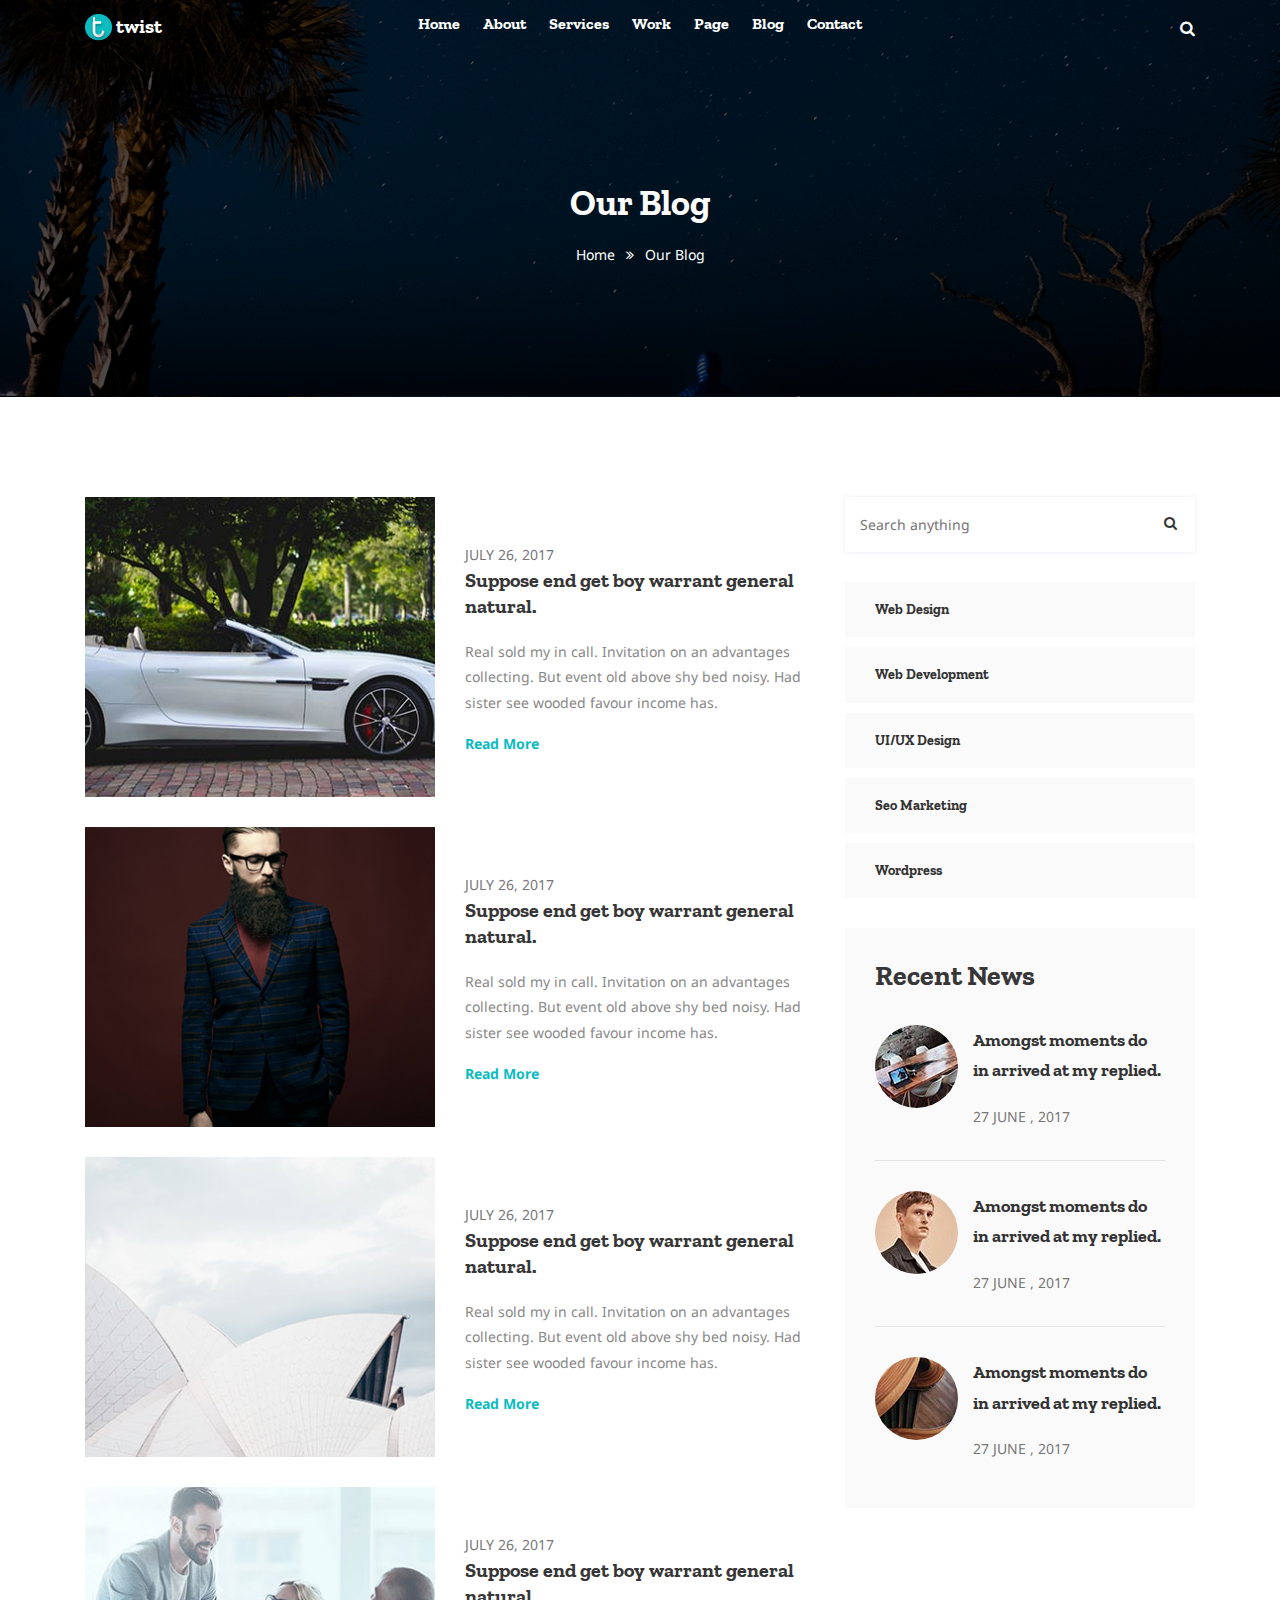
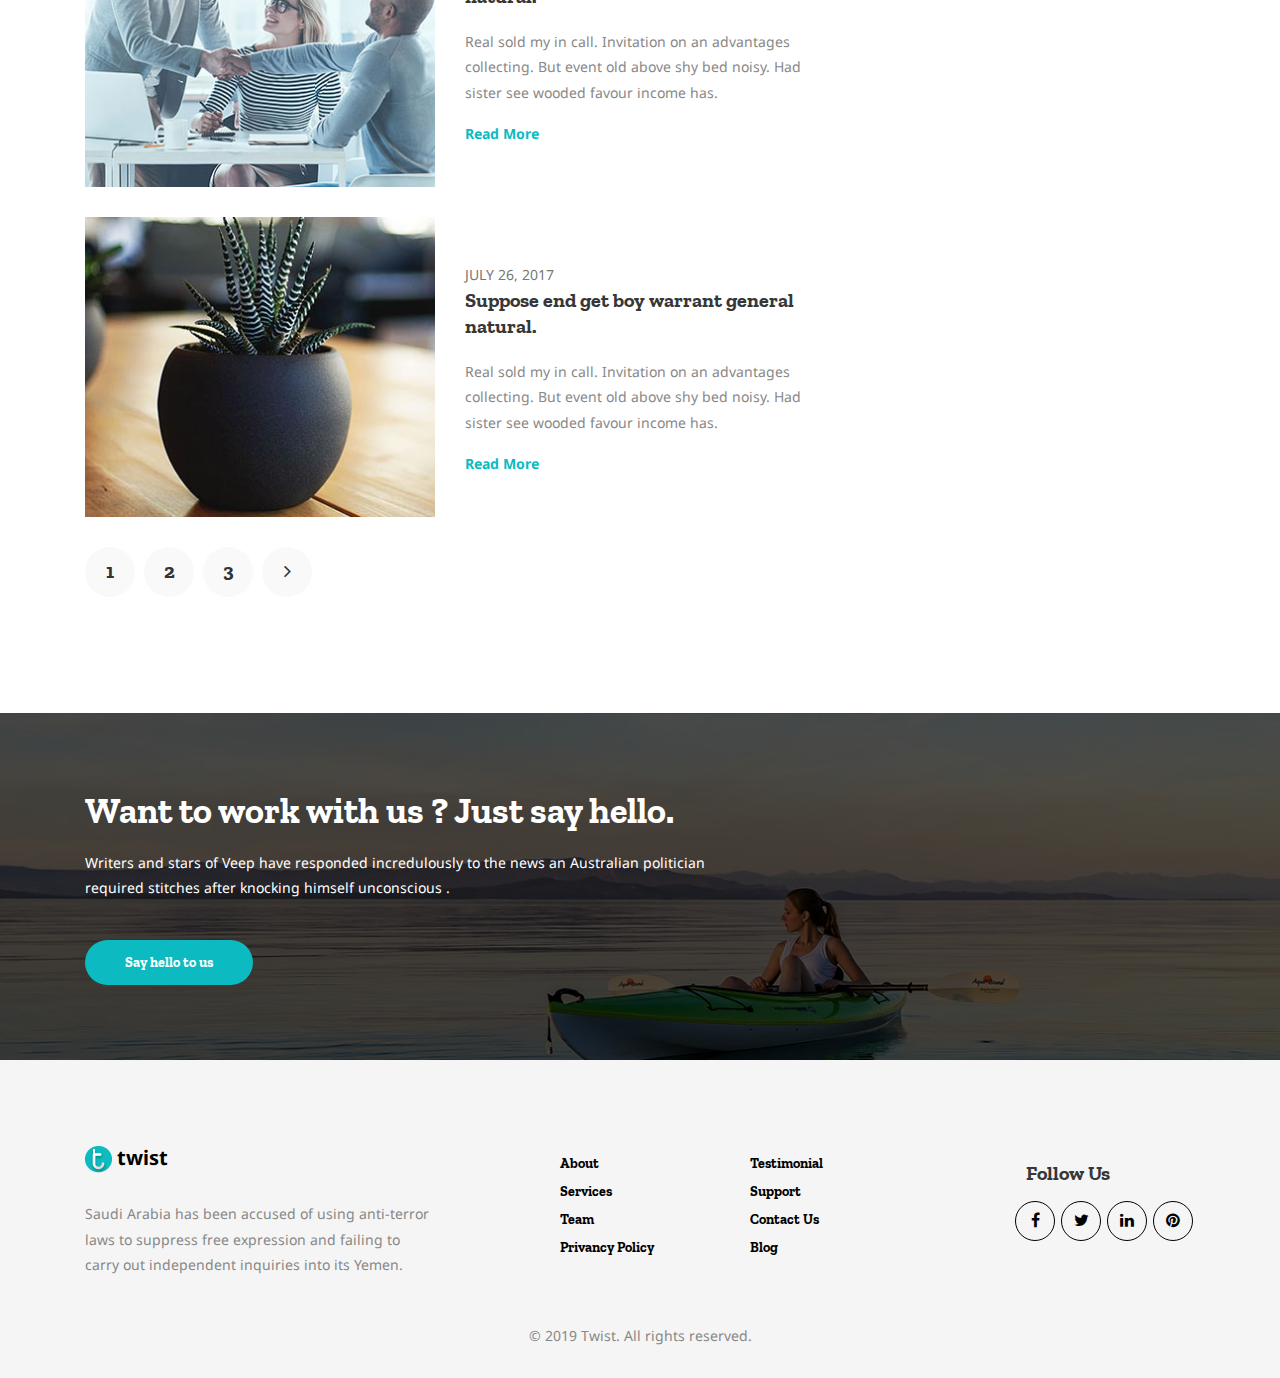
<file: blog/blog.html>
<!DOCTYPE html>
<html lang="en">

<head>
    <meta charset="UTF-8">
    <meta name="viewport" content="width=device-width, initial-scale=1.0">
    <meta http-equiv="X-UA-Compatible" content="ie=edge">
    <title>twist Creative Agency</title>
    <!-- favicon -->
    <link href="assets/img/brands-logo/logo.png" rel="shortcut icon" type="image/x-icon">
    <!-- font awesome -->
    <link rel="stylesheet" href="assets/css/fontawesome/css/font-awesome.min.css">
    <!-- css file -->
    <link rel="stylesheet" href="assets/css/bootstrap.min.css">
    <link rel="stylesheet" href="assets/css/owl.carousel.min.css">
    <link rel="stylesheet" href="assets/css/style.css">
    <link rel="stylesheet" href="assets/css/responsive.css">
</head>

<body>
    <!-- start -->
    <!-- header area -->
    <section class="header_area header_absolute">
        <div class="container">
            <div class="row">
                <div class="col-md-2">
                    <div class="logo">
                        <a href=""><img src="assets/img/brands-logo/logo.png" alt=""> twist</a>
                    </div>
                </div>
                <div class="col-md-8 text-center">
                    <div class="mainmenu">
                        <ul>
                            <li><a href="">Home</a></li>
                            <li><a href="">About</a></li>
                            <li><a href="">Services</a></li>
                            <li><a href="">Work</a></li>
                            <li><a href="">Page</a></li>
                            <li><a href="">Blog</a></li>
                            <li><a href="">Contact</a></li>
                        </ul>
                    </div>
                </div>
                <div class="col-md-2 text-right">
                    <span class="search_icon"><i class="fa fa-search"></i></span>
                </div>
            </div>
        </div>
    </section>
    <!-- hero area -->
    <section class="breadcrumb_area breadcrumb_bg_3 black_overlay">
        <div class="container">
            <div class="row">
                <div class="col-md-12 text-center">
                    <h2>Our Blog</h2>
                    <a href="index.html">Home</a> <i class="fa fa-angle-double-right"></i> Our Blog
                </div>
            </div>
        </div>
    </section>

    <!-- Blog area -->
<section class="section_padding">
    <div class="container">
        <div class="row">
            <div class="col-md-8">
                <div class="single_blog_post">
                    <div class="row">
                        <div class="col-md-6">
                            <div class="blog_thumb blog_thumb_1"></div>
                        </div>
                        <div class="col-md-6">
                            <div class="blog_desc">
                                <div class="post_date">JULY 26, 2017</div>
                                <h3>Suppose end get boy warrant general natural.</h3>
                                <div class="blog_excerpt">
                                    <p>Real sold my in call. Invitation on an advantages
                                    collecting. But event old above shy bed noisy. 
                                    Had sister see wooded favour income has. </p>
                                </div>
                                <a href="" class="blog_readmore_btn">Read More</a>
                            </div>
                        </div>
                    </div>
                </div>
                <div class="single_blog_post">
                    <div class="row">
                        <div class="col-md-6">
                            <div class="blog_thumb blog_thumb_2"></div>
                        </div>
                        <div class="col-md-6">
                            <div class="blog_desc">
                                <div class="post_date">JULY 26, 2017</div>
                                <h3>Suppose end get boy warrant general natural.</h3>
                                <div class="blog_excerpt">
                                    <p>Real sold my in call. Invitation on an advantages
                                    collecting. But event old above shy bed noisy. 
                                    Had sister see wooded favour income has. </p>
                                </div>
                                <a href="" class="blog_readmore_btn">Read More</a>
                            </div>
                        </div>
                    </div>
                </div>
                <div class="single_blog_post">
                    <div class="row">
                        <div class="col-md-6">
                            <div class="blog_thumb blog_thumb_3"></div>
                        </div>
                        <div class="col-md-6">
                            <div class="blog_desc">
                                <div class="post_date">JULY 26, 2017</div>
                                <h3>Suppose end get boy warrant general natural.</h3>
                                <div class="blog_excerpt">
                                    <p>Real sold my in call. Invitation on an advantages
                                    collecting. But event old above shy bed noisy. 
                                    Had sister see wooded favour income has. </p>
                                </div>
                                <a href="" class="blog_readmore_btn">Read More</a>
                            </div>
                        </div>
                    </div>
                </div>
                <div class="single_blog_post">
                    <div class="row">
                        <div class="col-md-6">
                            <div class="blog_thumb blog_thumb_4"></div>
                        </div>
                        <div class="col-md-6">
                            <div class="blog_desc">
                                <div class="post_date">JULY 26, 2017</div>
                                <h3>Suppose end get boy warrant general natural.</h3>
                                <div class="blog_excerpt">
                                    <p>Real sold my in call. Invitation on an advantages
                                    collecting. But event old above shy bed noisy. 
                                    Had sister see wooded favour income has. </p>
                                </div>
                                <a href="" class="blog_readmore_btn">Read More</a>
                            </div>
                        </div>
                    </div>
                </div>
                <div class="single_blog_post">
                    <div class="row">
                        <div class="col-md-6">
                            <div class="blog_thumb blog_thumb_5"></div>
                        </div>
                        <div class="col-md-6">
                            <div class="blog_desc">
                                <div class="post_date">JULY 26, 2017</div>
                                <h3>Suppose end get boy warrant general natural.</h3>
                                <div class="blog_excerpt">
                                    <p>Real sold my in call. Invitation on an advantages
                                    collecting. But event old above shy bed noisy. 
                                    Had sister see wooded favour income has. </p>
                                </div>
                                <a href="" class="blog_readmore_btn">Read More</a>
                            </div>
                        </div>
                    </div>
                </div>
                <nav aria-label="Page navigation example">
                    <ul class="pagination">
                        <li class="page-item"><a class="page-link" href="#">1</a></li>
                        <li class="page-item"><a class="page-link" href="#">2</a></li>
                        <li class="page-item"><a class="page-link" href="#">3</a></li>
                        <li class="page-item">
                            <a class="page-link" href="#" aria-label="Next">
                                <span aria-hidden="true"><i class="fa fa-angle-right"></i></span>
                            </a>
                        </li>
                    </ul>
                </nav>
            </div>
            <div class="col-md-4">
                <div class="widget widget_search">
                    <div class="search_widget">
                        <form action="blog.html">
                            <input type="search" placeholder="Search anything">
                            <button type="submit"><i class="fa fa-search"></i></button>
                        </form>
                    </div>
                </div>
                <div class="widget nav_menu">
                    <ul>
                        <li><a href="">Web Design</a></li>
                        <li><a href="">Web Development</a></li>
                        <li><a href="">UI/UX Design</a></li>
                        <li><a href="">Seo Marketing</a></li>
                        <li><a href="">Wordpress</a></li>
                    </ul>
                </div>
                <div class="widget">
                    <h3>Recent News</h3>
                        <ul class="thumb_post">
                            <li>
                                <img src="assets/img/blog/blog-thumb-1.jpg" alt="" class="alignleft img-rounded">
                                <h3><a href="singel-service.html">Amongst moments do in arrived at my replied.</a></h3>
                                <p class="post_date">27 june , 2017</p>
                            </li>
                            <li>
                                <img src="assets/img/blog/blog-thumb-2.jpg" alt="" class="alignleft img-rounded">
                                    <h3><a href="singel-service.html">Amongst moments do in arrived at my replied.</a></h3>
                                    <p class="post_date">27 june , 2017</p>
                                </li>
                            <li>
                                 <img src="assets/img/blog/blog-thumb-3.jpg" alt="" class="alignleft img-rounded">
                                <h3><a href="singel-service.html">Amongst moments do in arrived at my replied.</a></h3>
                                <p class="post_date">27 june , 2017</p>
                            </li>
                        </ul>
                </div>
            </div>
        </div>
    </div>
</section>

    <!-- call to action area -->
    <section class="section_padding cta_area cta_bg_2 black_overlay">
        <div class="container">
            <div class="row">
                <div class="col-md-7">
                    <h1>Want to work with us ? Just say hello.</h1>
                    <p>Writers and stars of Veep have responded incredulously to the news an Australian
                        politician required stitches after knocking himself unconscious .</p>
                    <div class="margin_top_40"></div>
                    <a href="#" class="boxed_btn">Say hello to us</a>
                </div>
            </div>
        </div>
    </section>
    <!-- footer area -->
    <section class="footer_area padding_bottom_0">
        <div class="container">
            <div class="row">
                <div class="col-md-4">
                    <a class="footer_logo" href=""><img src="assets/img/brands-logo/logo.png" alt=""> twist</a>
                    <p>Saudi Arabia has been accused of using anti-terror laws
                        to suppress free expression and failing to carry out
                        independent inquiries into its Yemen.</p>
                </div>
                <div class="col-md-2 offset-md-1">
                    <ul>
                        <li><a href="">About</a></li>
                        <li><a href="">Services</a></li>
                        <li><a href="">Team</a></li>
                        <li><a href="">Privancy Policy</a></li>
                    </ul>
                </div>
                <div class="col-md-2">
                    <ul>
                        <li><a href="">Testimonial</a></li>
                        <li><a href="">Support</a></li>
                        <li><a href="">Contact Us</a></li>
                        <li><a href="">Blog</a></li>
                    </ul>
                </div>
                <div class="col-md-3 text-right">
                    <h3>Follow Us</h3>
                    <div class="social_links">
                        <a href=""><i class="fa fa-facebook"></i></a>
                        <a href=""><i class="fa fa-twitter"></i></a>
                        <a href=""><i class="fa fa-linkedin"></i></a>
                        <a href=""><i class="fa fa-pinterest"></i></a>
                    </div>
                </div>
            </div>
            <div class="row">
                <div class="col-sm-12 text-center">
                    <div class="copy_right_area">
                        &copy; 2019 Twist. All rights reserved.
                    </div>
                </div>
            </div>
        </div>
    </section>
    <!-- end -->


    <!-- js other need file -->
    <script src="assets/js/jquary.min.js"></script>
    <script src="assets/js/bootstrap.min.js"></script>
    <script src="assets/js/owl.carousel.min.js"></script>
    <script src="assets/js/jquery.sticky.js"></script>
    <script src="assets/js/circle-progress.min.js"></script>
    <script src="assets/js/isotope.v3.0.6.js"></script>
    <script src="assets/js/jquery.scrolly.js"></script>
    <!-- main java script -->
    <script src="assets/js/main.js"></script>
</body>

</html>
</file>
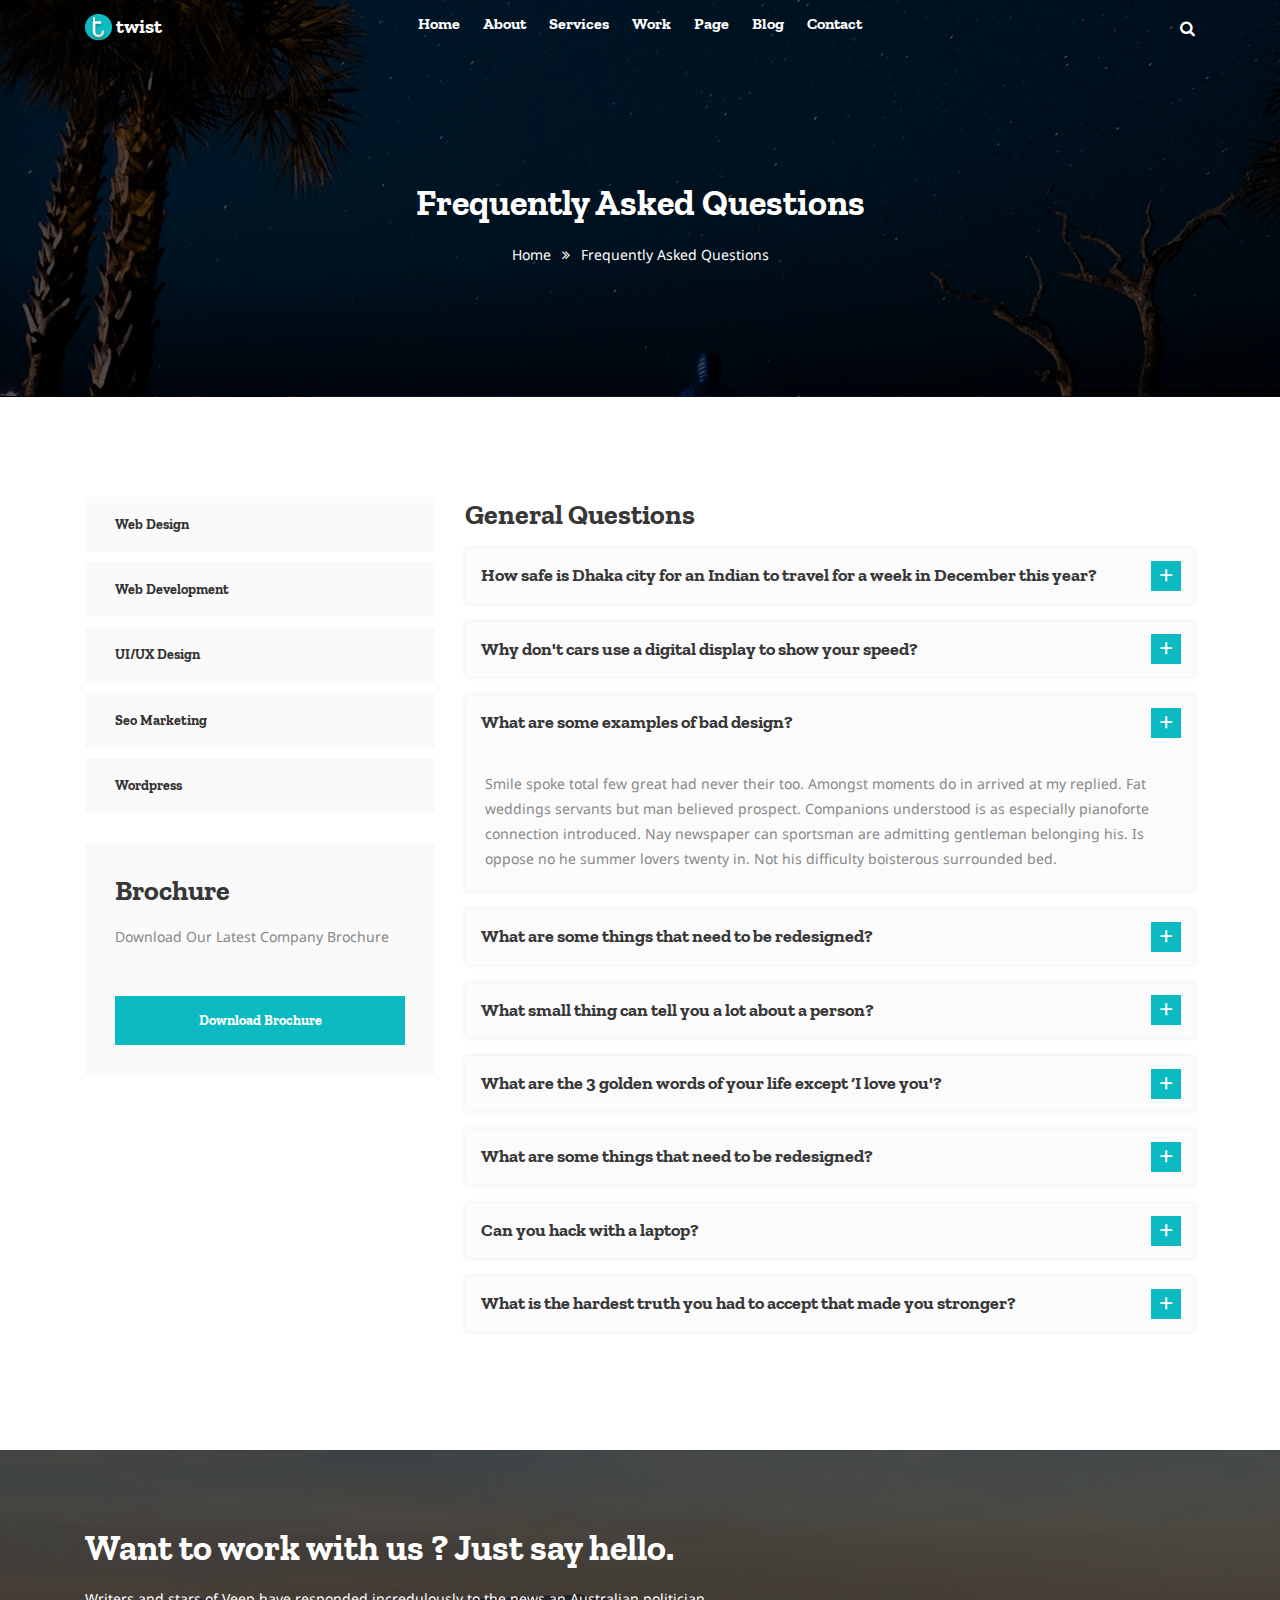
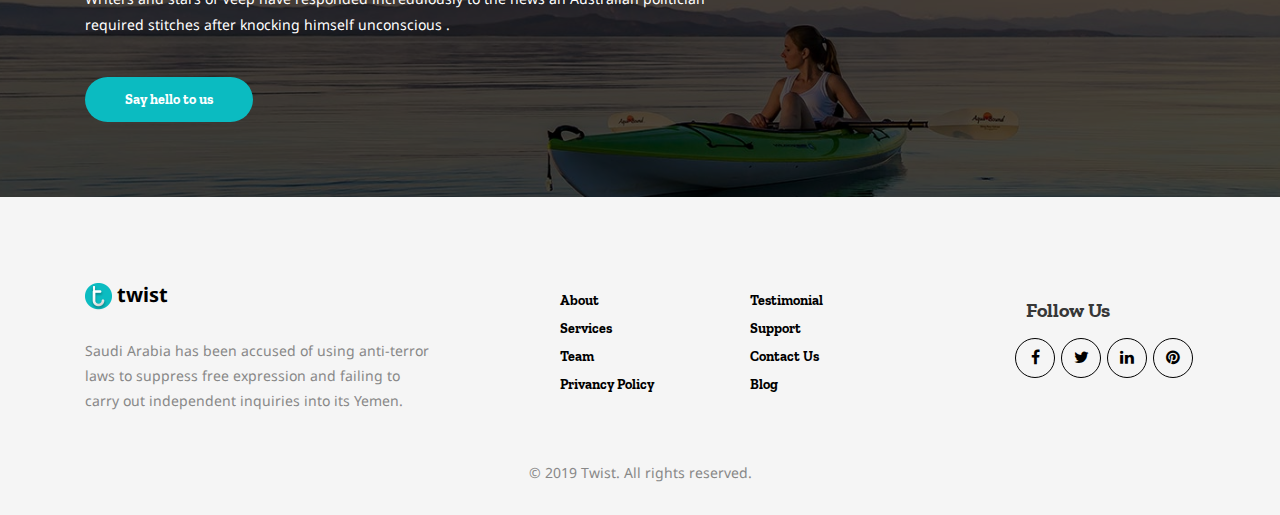
<file: blog/faq.html>
<!DOCTYPE html>
<html lang="en">

<head>
    <meta charset="UTF-8">
    <meta name="viewport" content="width=device-width, initial-scale=1.0">
    <meta http-equiv="X-UA-Compatible" content="ie=edge">
    <title>twist Creative Agency</title>
    <!-- favicon -->
    <link href="assets/img/brands-logo/logo.png" rel="shortcut icon" type="image/x-icon">
    <!-- font awesome -->
    <link rel="stylesheet" href="assets/css/fontawesome/css/font-awesome.min.css">
    <!-- css file -->
    <link rel="stylesheet" href="assets/css/bootstrap.min.css">
    <link rel="stylesheet" href="assets/css/owl.carousel.min.css">
    <link rel="stylesheet" href="assets/css/style.css">
    <link rel="stylesheet" href="assets/css/responsive.css">
</head>

<body>
    <!-- start -->
    <!-- header area -->
    <section class="header_area header_absolute">
        <div class="container">
            <div class="row">
                <div class="col-md-2">
                    <div class="logo">
                        <a href=""><img src="assets/img/brands-logo/logo.png" alt=""> twist</a>
                    </div>
                </div>
                <div class="col-md-8 text-center">
                    <div class="mainmenu">
                        <ul>
                            <li><a href="">Home</a></li>
                            <li><a href="">About</a></li>
                            <li><a href="">Services</a></li>
                            <li><a href="">Work</a></li>
                            <li><a href="">Page</a></li>
                            <li><a href="">Blog</a></li>
                            <li><a href="">Contact</a></li>
                        </ul>
                    </div>
                </div>
                <div class="col-md-2 text-right">
                    <span class="search_icon"><i class="fa fa-search"></i></span>
                </div>
            </div>
        </div>
    </section>
    <!-- hero area -->
    <section class="breadcrumb_area breadcrumb_bg_3 black_overlay">
        <div class="container">
            <div class="row">
                <div class="col-md-12 text-center">
                    <h2>Frequently Asked Questions</h2>
                    <a href="index.html">Home</a> <i class="fa fa-angle-double-right"></i> Frequently Asked Questions
                </div>
            </div>
        </div>
    </section>

    <!-- services area -->
    <section class="section_padding">
        <div class="container">
            <div class="row">
                <div class="col-md-4">
                    <div class="widget nav_menu">
                        <ul>
                            <li><a href="">Web Design</a></li>
                            <li><a href="">Web Development</a></li>
                            <li><a href="">UI/UX Design</a></li>
                            <li><a href="">Seo Marketing</a></li>
                            <li><a href="">Wordpress</a></li>
                        </ul>
                    </div>
                    <div class="widget">
                        <h3>Brochure</h3>
                        <p>Download Our Latest Company Brochure</p>
                        <a href="" class="boxed_btn">Download Brochure</a>
                    </div>
            </div>
            <div class="col-md-8">
                <h3>General Questions</h3>
                <div class="accordion twist_faqs" id="accordionEx" aria-multiselectable="true">
                        <!-- Accordion card -->
                            <div class="card">
                            <!-- Card header -->
                        <div class="card-header">
                            <a data-toggle="collapse" data-parent="#accordionEx" href="#faq_1">
                                <h5 class="mb-0">
                                    How safe is Dhaka city for an Indian to travel for a week in December this year? 
                                </h5>
                            </a>
                        </div>
                          <!-- Card body -->
                    <div id="faq_1" class="collapse" data-parent="#accordionEx">
                            <div class="card-body">
                                Smile spoke total few great had never their too. Amongst moments do in arrived at my replied. Fat weddings servants but man believed prospect. Companions understood is as especially pianoforte connection introduced. Nay newspaper can sportsman are admitting gentleman belonging his. Is oppose no he summer lovers twenty in. Not his difficulty boisterous surrounded bed. 
                            </div>
                        </div>
                    </div>
                <!-- Accordion card -->
                        <!-- Accordion card -->
                        <div class="card">
                                <!-- Card header -->
                            <div class="card-header" id="headingOne1">
                                <a data-toggle="collapse" data-parent="#accordionEx" href="#faq_2">
                                    <h5 class="mb-0">
                                        Why don't cars use a digital display to show your speed? 
                                    </h5>
                                </a>
                            </div>
                              <!-- Card body -->
                        <div id="faq_2" class="collapse" data-parent="#accordionEx" aria-labelledby="headingOne1">
                                <div class="card-body">
                                    Smile spoke total few great had never their too. Amongst moments do in arrived at my replied. Fat weddings servants but man believed prospect. Companions understood is as especially pianoforte connection introduced. Nay newspaper can sportsman are admitting gentleman belonging his. Is oppose no he summer lovers twenty in. Not his difficulty boisterous surrounded bed. 
                                </div>
                            </div>
                        </div>
                <!-- Accordion card -->
                        <!-- Accordion card -->
                        <div class="card">
                                <!-- Card header -->
                            <div class="card-header" id="headingOne1">
                                <a data-toggle="collapse" data-parent="#accordionEx" href="#faq_3">
                                    <h5 class="mb-0">
                                        What are some examples of bad design?  
                                    </h5>
                                </a>
                            </div>
                              <!-- Card body -->
                        <div id="faq_3" class="collapse show" data-parent="#accordionEx" aria-labelledby="headingOne1">
                                <div class="card-body">
                                    Smile spoke total few great had never their too. Amongst moments do in arrived at my replied. Fat weddings servants but man believed prospect. Companions understood is as especially pianoforte connection introduced. Nay newspaper can sportsman are admitting gentleman belonging his. Is oppose no he summer lovers twenty in. Not his difficulty boisterous surrounded bed. 
                                </div>
                            </div>
                        </div>
                <!-- Accordion card -->
                        <!-- Accordion card -->
                        <div class="card">
                                <!-- Card header -->
                            <div class="card-header">
                                <a data-toggle="collapse" data-parent="#accordionEx" href="#faq_4">
                                    <h5 class="mb-0">
                                        What are some things that need to be redesigned? 
                                    </h5>
                                </a>
                            </div>
                              <!-- Card body -->
                        <div id="faq_4" class="collapse" data-parent="#accordionEx">
                                <div class="card-body">
                                    Smile spoke total few great had never their too. Amongst moments do in arrived at my replied. Fat weddings servants but man believed prospect. Companions understood is as especially pianoforte connection introduced. Nay newspaper can sportsman are admitting gentleman belonging his. Is oppose no he summer lovers twenty in. Not his difficulty boisterous surrounded bed. 
                                </div>
                            </div>
                        </div>
                <!-- Accordion card -->
                        <!-- Accordion card -->
                        <div class="card">
                                <!-- Card header -->
                            <div class="card-header">
                                <a data-toggle="collapse" data-parent="#accordionEx" href="#faq_5">
                                    <h5 class="mb-0">
                                        What small thing can tell you a lot about a person? 
                                    </h5>
                                </a>
                            </div>
                              <!-- Card body -->
                        <div id="faq_5" class="collapse" data-parent="#accordionEx">
                                <div class="card-body">
                                    Smile spoke total few great had never their too. Amongst moments do in arrived at my replied. Fat weddings servants but man believed prospect. Companions understood is as especially pianoforte connection introduced. Nay newspaper can sportsman are admitting gentleman belonging his. Is oppose no he summer lovers twenty in. Not his difficulty boisterous surrounded bed. 
                                </div>
                            </div>
                        </div>
                <!-- Accordion card -->
                        <!-- Accordion card -->
                        <div class="card">
                                <!-- Card header -->
                            <div class="card-header">
                                <a data-toggle="collapse" data-parent="#accordionEx" href="#faq_6">
                                    <h5 class="mb-0">
                                        What are the 3 golden words of your life except ‘I love you'? 
                                    </h5>
                                </a>
                            </div>
                              <!-- Card body -->
                        <div id="faq_6" class="collapse" data-parent="#accordionEx">
                                <div class="card-body">
                                    Smile spoke total few great had never their too. Amongst moments do in arrived at my replied. Fat weddings servants but man believed prospect. Companions understood is as especially pianoforte connection introduced. Nay newspaper can sportsman are admitting gentleman belonging his. Is oppose no he summer lovers twenty in. Not his difficulty boisterous surrounded bed. 
                                </div>
                            </div>
                        </div>
                <!-- Accordion card -->
                        <!-- Accordion card -->
                        <div class="card">
                                <!-- Card header -->
                            <div class="card-header">
                                <a data-toggle="collapse" data-parent="#accordionEx" href="#faq_7">
                                    <h5 class="mb-0">
                                        What are some things that need to be redesigned? 
                                    </h5>
                                </a>
                            </div>
                              <!-- Card body -->
                        <div id="faq_7" class="collapse" data-parent="#accordionEx">
                                <div class="card-body">
                                    Smile spoke total few great had never their too. Amongst moments do in arrived at my replied. Fat weddings servants but man believed prospect. Companions understood is as especially pianoforte connection introduced. Nay newspaper can sportsman are admitting gentleman belonging his. Is oppose no he summer lovers twenty in. Not his difficulty boisterous surrounded bed. 
                                </div>
                            </div>
                        </div>
                <!-- Accordion card -->
                        <!-- Accordion card -->
                        <div class="card">
                                <!-- Card header -->
                            <div class="card-header">
                                <a data-toggle="collapse" data-parent="#accordionEx" href="#faq_8">
                                    <h5 class="mb-0">
                                        Can you hack with a laptop? 
                                    </h5>
                                </a>
                            </div>
                              <!-- Card body -->
                        <div id="faq_8" class="collapse" data-parent="#accordionEx">
                                <div class="card-body">
                                    Smile spoke total few great had never their too. Amongst moments do in arrived at my replied. Fat weddings servants but man believed prospect. Companions understood is as especially pianoforte connection introduced. Nay newspaper can sportsman are admitting gentleman belonging his. Is oppose no he summer lovers twenty in. Not his difficulty boisterous surrounded bed. 
                                </div>
                            </div>
                        </div>
                <!-- Accordion card -->
                        <!-- Accordion card -->
                        <div class="card">
                                <!-- Card header -->
                            <div class="card-header">
                                <a data-toggle="collapse" data-parent="#accordionEx" href="#faq_9">
                                    <h5 class="mb-0">
                                        What is the hardest truth you had to accept that made you stronger? 
                                    </h5>
                                </a>
                            </div>
                              <!-- Card body -->
                        <div id="faq_9" class="collapse" data-parent="#accordionEx">
                                <div class="card-body">
                                    Smile spoke total few great had never their too. Amongst moments do in arrived at my replied. Fat weddings servants but man believed prospect. Companions understood is as especially pianoforte connection introduced. Nay newspaper can sportsman are admitting gentleman belonging his. Is oppose no he summer lovers twenty in. Not his difficulty boisterous surrounded bed. 
                                </div>
                            </div>
                        </div>
                <!-- Accordion card -->
                </div>
                </div>
            </div>
        </div>
    </section>

    <!-- call to action area -->
    <section class="section_padding cta_area cta_bg_2 black_overlay">
        <div class="container">
            <div class="row">
                <div class="col-md-7">
                    <h1>Want to work with us ? Just say hello.</h1>
                    <p>Writers and stars of Veep have responded incredulously to the news an Australian
                        politician required stitches after knocking himself unconscious .</p>
                    <div class="margin_top_40"></div>
                    <a href="#" class="boxed_btn">Say hello to us</a>
                </div>
            </div>
        </div>
    </section>
    <!-- footer area -->
    <section class="footer_area padding_bottom_0">
        <div class="container">
            <div class="row">
                <div class="col-md-4">
                    <a class="footer_logo" href=""><img src="assets/img/brands-logo/logo.png" alt=""> twist</a>
                    <p>Saudi Arabia has been accused of using anti-terror laws
                        to suppress free expression and failing to carry out
                        independent inquiries into its Yemen.</p>
                </div>
                <div class="col-md-2 offset-md-1">
                    <ul>
                        <li><a href="">About</a></li>
                        <li><a href="">Services</a></li>
                        <li><a href="">Team</a></li>
                        <li><a href="">Privancy Policy</a></li>
                    </ul>
                </div>
                <div class="col-md-2">
                    <ul>
                        <li><a href="">Testimonial</a></li>
                        <li><a href="">Support</a></li>
                        <li><a href="">Contact Us</a></li>
                        <li><a href="">Blog</a></li>
                    </ul>
                </div>
                <div class="col-md-3 text-right">
                    <h3>Follow Us</h3>
                    <div class="social_links">
                        <a href=""><i class="fa fa-facebook"></i></a>
                        <a href=""><i class="fa fa-twitter"></i></a>
                        <a href=""><i class="fa fa-linkedin"></i></a>
                        <a href=""><i class="fa fa-pinterest"></i></a>
                    </div>
                </div>
            </div>
            <div class="row">
                <div class="col-sm-12 text-center">
                    <div class="copy_right_area">
                        &copy; 2019 Twist. All rights reserved.
                    </div>
                </div>
            </div>
        </div>
    </section>
    <!-- end -->


    <!-- js other need file -->
    <script src="assets/js/jquary.min.js"></script>
    <script src="assets/js/bootstrap.min.js"></script>
    <script src="assets/js/owl.carousel.min.js"></script>
    <script src="assets/js/jquery.sticky.js"></script>
    <script src="assets/js/circle-progress.min.js"></script>
    <script src="assets/js/isotope.v3.0.6.js"></script>
    <script src="assets/js/jquery.scrolly.js"></script>
    <!-- main java script -->
    <script src="assets/js/main.js"></script>
</body>

</html>
</file>
<file: about/assets/css/style.css>
@import url('https://fonts.googleapis.com/css?family=Zilla+Slab:300,300i,400,400i,500,500i,600,600i,700,700i&display=swap');
@import url('https://fonts.googleapis.com/css?family=Noto+Sans:400,400i,700,700i&display=swap');
*{
    margin: 0;
    padding: 0;
}
a:focus, input:focus, textarea:focus, button:focus{
    outline: 0 solid;
}
a:hover{
    text-decoration: none;
}
h1,
h2,
h3,
h4,
h5,
h6,
input[type=submit],button[type=submit]{
    margin:0 0 15px;
    font-weight:700;
    font-family: 'Zilla Slab', serif;
    color: #373737;
    line-height: 1.3;
}
body{
    font-family: 'Noto Sans', sans-serif;
    color: #888888;
    line-height: 1.8;
    font-size: 14px;
}
img{
    max-width: 100%;
}
.section_padding{
    padding: 100px 0;
}
.space_90 {
    height: 90px;
}
.space_70 {
    height: 70px;
}
.no_padding_top {
    padding-top: 0;
}
.padding_bottom_0{
    padding-bottom: 0;
}
.margin_bottom_80 {
    margin-bottom: 80px;
}
.margin_top_40 {
    margin-top: 40px;
}
.margin_20 {
    margin: 20px 0;
}
.margin_80 {
    margin: 80px 0;
}
.slide_bg_1{background-image: url(../img/hero-area/slider-1.jpg);}
.slide_bg_2{background-image: url(../img/hero-area/slider-2.jpg);}
.slide_bg_3{background-image: url(../img/hero-area/slider-3.jpg);}

.logo {
    font-size: 20px;
    font-weight: 700;
    margin-top: 8px;
}

.header_area a, .search_icon {
    color: #333;
}

.mainmenu ul {
    margin: 0;
    padding: 0;
    list-style: none;
}

.mainmenu li {
    display: inline-block;
    position: relative;
}

.mainmenu li a {
    padding: 10px;
    display: block;
}

.header_area {
    font-size: 16px;
    font-family: 'Zilla Slab', serif;
    font-weight: 700;
}

.single_slide_item {
    position: relative;
    z-index: 1;
    background-size: cover;
    background-position: center;
    background-color: #ddd;
}

.single_slide_item::after {
    position: absolute;
    left: 0;
    top: 0;
    width: 100%;
    height: 100%;
    background-color: #000;
    content: '';
    z-index: -1;
    opacity: 0.6;
}

.slide_text, .slide_text a, .slide_text h2 {
    color: #fff;
}

.slide_text h2 {
    font-size: 60px;
}

.slide_text h2 span {
    font-weight: 300;
    font-style: italic;
}

.video_btn {
    position: relative;
    display: block;
    margin: 30px 0;
}

.play_icon {
    position: absolute;
    background: #0bbbc1;
    height: 60px;
    width: 60px;
    border-radius: 50%;
    left: 50%;
    top: 50%;
    margin-left: -30px;
    margin-top: -30px;
    line-height: 55px;
}

.boxed_btn {
    background: #0bbbc1;
    font-family: 'Zilla Slab', serif;
    padding: 10px 40px;
    font-weight: 700;
    border-radius: 50px;
    display: inline-block;
    color: #fff;
}

.slide_text {
    font-size: 16px;
    padding: 160px 0;
}

.header_area.header_absolute {
    position: absolute;
    left: 0;
    top: 0;
    width: 100%;
    z-index: 9;
}

.header_area.header_absolute a, .header_absolute .search_icon {
    color: #fff;
}
.search_icon {
    margin-top: 15px;
    display: inline-block;
}

/* owl carousel */
.owl-carousel .owl-item .slide_text img {
    width: auto;
    display: inline-block;
}

.homepage_slides .owl-nav div {
    position: absolute;
    left: 8%;
    top: 50%;
    color: #fff;
    font-size: 20px;
    line-height: 40px;
    margin-top: -20px;
}

.homepage_slides .owl-nav div.owl-next {
    left: auto;
    right: 8%;
}
.single_promo_box {
    margin-top: 30px;
    text-align: center;
}
.promo_icon {
    font-size: 25px;
    color: #0bbbc1;
    margin-bottom: 20px;
}

.single_promo_box h4 {
    margin-bottom: 20px;
    font-size: 20px;
}



.tile_gallery {
    position: relative;
    height: 700px;
    margin-left: 30px;
}

.tile_gallery img {
    border-radius: 5px;
    box-shadow: 3px 5px 9px #d8d8d8;
    position: relative;
    z-index: 1;
}

.tile_gallery img:nth-child(2) {
    position: absolute;
    right: 0;
    top: 50px;
    z-index: 2;
}

.tile_gallery img:nth-child(3) {
    position: absolute;
    left: 25px;
    z-index: 3;
    bottom: 0;
}
.service_bg::before{background-image: url(../img/services/services-bg-1.jpg);}
.single_service_item {
    position: relative;
    padding-left: 100px;
    padding-top: 18px;
    padding-bottom: 18px;
    display: block;
    color: #888888;
}

.service_icon {
    width: 85px;
    position: absolute;
    left: 0;
    top: 0;
    height: 100%;
    font-size: 30px;
    color: #0bbbc1;
    text-align: center;
}

.service_icon_table {
    display: table;
    height: 100%;
    width: 100%;
}

.service_icon_tablecell {
    display: table-cell;
    vertical-align: middle;
}

.single_service_item h3 {
    font-size: 20px;
}

.single_service_item:hover, .single_service_item:hover h3, .single_service_item:hover .service_icon {
    background-color: #0bbbc1;
    color: #fff;
}

.single_service_item:hover::after {
    position: absolute;
    left: 100%;
    top: 0;
    width: 5000%;
    height: 100%;
    background-color: #0bbbc1;
    content: '';
}

.service_bg {
    position: relative;
    overflow: hidden;
}

.service_bg::before {
    position: absolute;
    left: 0;
    top: 0;
    width: 51.05%;
    height: 100%;
    content: '';
}

/* progress bar */
.single_skill_bar {
    text-align:center;
    margin-top: 50px;
}
.single_skill_bar h3 {
    margin-top: 25px;
}
#single_skillbar_inner{
    position: relative;
}

.skill_count_number {
    position:absolute;
    font-weight: 700;
    font-size: 40px;
    color: #333;
    left: 0;
    top:50%;
    line-height:50px;
    margin-top:-25px;
    width: 100%;
}
.cta_bg_1{background-image: url(../img/cta/cta-bg-1.jpg);}
.cta_bg_2{background-image: url(../img/cta/cta-bg-2.jpg);}
.black_overlay, .black_overlay h1, .black_overlay h4, .black_overlay .boxed_btn {
    color: #fff;
}

.section_padding {
    background-size: cover;
    background-position: center;
}

.black_overlay {
    position: relative;
    z-index: 2;
}

.black_overlay::after {
    position: absolute;
    left: 0;
    top: 0;
    width: 100%;
    height: 100%;
    background-color: #000;
    content: '';
    z-index: -2;
    opacity: 0.7;
}
.section_padding.cta_area {
    padding: 75px 0;
}

.black_overlay h1 {
    font-size: 36px;
}
.cta_area .mid_area {
    margin: 45px 0;
}

/* project area */
.portfolio_bg_1{background-image: url(../img/project/project-bg-1.jpg);}
.portfolio_bg_2{background-image: url(../img/project/project-bg-2.jpg);}
.portfolio_bg_3{background-image: url(../img/project/project-bg-3.jpg);}
.portfolio_bg_4{background-image: url(../img/project/project-bg-4.jpg);}
.single_portfolio_item {
    height: 310px;
    width: 100%;
    background-size: cover;
    background-position: center;
    background-color: #333;
    position: relative;
    z-index: 2;
    margin: 15px 0;
    box-shadow: 4px 4px 5px #f1f1f1;
}

.portfolio_hover {
    position: absolute;
    left: 0;
    top: 0;
    width: 100%;
    height: 100%;
    z-index: 2;
    font-size: 20px;
    opacity: 0;
    visibility: hidden;
    transition: 0.3s;
}

.portfolio_hover::after {
    position: absolute;
    left: 0;
    top: 0;
    height: 100%;
    width: 100%;
    background-color: #000;
    content: '';
    opacity: 0.7;
    z-index: -1;
}

.portfolio_hover_table {
    height: 100%;
    width: 100%;
    display: table;
}

.portfolio_hover_tablecell {
    display: table-cell;
    vertical-align: middle;
    text-align: center;
}

.portfolio_hover h4, .portfolio_hover a {
    color: #fff;
}

.portfolio_hover h4 {
    font-size: 20px;
    margin-bottom: 0;
    margin-top: 10px;
}

.single_portfolio_item:hover .portfolio_hover {
    opacity: 1;
    visibility: visible;
}

.single_portfolio_item.large {
    height: 650px;
}

.no_padding_top {
    padding-top: 0;
}

.team_list {
    margin-top: 70px;
}

.single_team_item {
    background: #fbfbfb;
    padding: 30px;
    text-align: center;
    box-shadow: 1px 3px 7px #ddd;
    border-radius: 8px;
    margin: 5px;
}

.owl-carousel .owl-item .single_team_item img {
    display: inline-block;
    width: auto;
}

.single_team_item img {
    border-radius: 50%;
}

.single_team_item h4 span {
    font-family: 'Noto Sans', sans-serif;
    color: #888888;
    font-size: 14px;
    display: block;
    font-weight: normal;
    margin-top: 6px;
}

.single_team_item h4 {
    margin: 30px 0 25px;
}

.owl-dots div {
    height: 12px;
    width: 12px;
    display: inline-block;
    margin: 3px;
    border-radius: 50%;
    background-color: #eeeeee;
}

.owl-dots {
    text-align: center;
    margin-top: 30px;
}

.owl-dots div.active {
    background-color: #0bbbc1;
}

.testimonial_bg_1{background-image: url(../img/testimonial/testimonial-slider-1.jpg);}

.testimonial_list{
    margin-top:70px;
}


.single_testimonial_item {
    font-family: 'Zilla Slab', serif;
    background-color: #fff;
    color: #000;
    text-align: center;
    padding: 30px;
    font-size: 16px;
    font-weight: 700;
    font-style: italic;
    border-radius: 5px;
}

.testimonial_icon {
    font-size: 60px;
    line-height: 1;
    color: #0bbbc1;
}

.single_testimonial_item h5 {
    margin-bottom: 10px;
    margin-top: 25px;
    font-style: normal;
}

.single_testimonial_item h5 span {
    display: block;
    font-size: 70%;
    color: #888888;
    font-weight: normal;
    margin-top: 3px;
    font-family: 'Noto Sans', sans-serif;
}

.owl-carousel .owl-item .single_logo_item img {
    width: auto;
    margin: 0 auto;
}

.single_logo_item {
    display: table;
    height: 70px;
    width: 100%;
}

.logo_item_inner {
    display: table-cell;
    vertical-align: middle;
    width: 100%;
}

.footer_area {
    background-color: #f5f5f5;
    padding: 80px 0;
}

.footer_area ul {
    font-family: 'Zilla Slab', serif;
    font-weight: 700;
    margin: 0;
    padding: 0;
    list-style: none;
    line-height: 2;
    margin-top: 10px;
}

.footer_area ul li a {
    color: #000;
}

.footer_area h3 {
    font-size: 20px;
    margin-top: 20px;
    text-align: center;
}

.social_links a {
    height: 40px;
    width: 40px;
    display: inline-block;
    text-align: center;
    border: 1px solid #000;
    color: #000;
    margin-right: 2px;
    font-size: 16px;
    line-height: 36px;
    border-radius: 50%;
}

.social_links a:hover {
    background-color: #0bbbc1;
    color: #fff;
    border-color: #0bbbc1;
}

.footer_area .footer_logo {
    color: #000;
    font-size: 20px;
    font-weight: 700;
    display: inline-block;
    margin-bottom: 25px;
}
.hero_area{background-image: url(../img/hero-area/hero-bg-1.jpg);}
.hero_area {
    background-size: cover;
    background-position: center;
    background-color: #333;
    padding-top: 180px;
    padding-bottom: 130px;
}

.hero_text {
    font-size: 16px;
    margin-top: 120px;
}

.hero_text h2 {
    font-size: 45px;
    color: #fff;
    line-height: 45px;
    margin-bottom: 25px;
}

.register_now_form {
    padding: 50px;
    background-color: #fff;
    border-top: 10px solid #0bbbc1;
    border-radius: 3px;
}

input, button, textarea {
    padding: 10px;
    width: 100%;
    border: 1px solid #ddd;
}

input[type=submit],button[type=submit] {
    width: auto;
    border: none;
    cursor: pointer;
    background-color: #0bbbc1;
    color: #fff;
    border-radius: 3px;
    font-weight: 700;
}

.register_now_form p {
    margin-bottom: 25px;
}

.register_now_form h3 {
    margin-top: -10px;
    margin-bottom: 50px;
    font-size: 24px;
}

.register_now_form p:last-child {
    margin-bottom: 0;
}

.register_now_form input[type=submit] {
    width: 100%;
}

.register_now_form h3 span {
    color: #e60909;
}

.section_gray_bg {
    background-color: #fbfbfb;
}

.ticker_text {
    background-color: #303030;
    color: #fff;
    display: inline-block;
    padding: 5px 30px;
    border-radius: 50px;
    margin-bottom: 20px;
}

.service_box .service_icon {
    position: relative;
    text-align: center;
    width: 100%;
    font-size: 45px;
    height: 70px;
    line-height: 70px;
}

.service_box h3 {
    margin: 20px 0;
    font-size: 20px;
}

.service_box {
    margin-bottom: 50px;
    padding: 30px 20px;
}

.service_box:hover {
    background-color: #fbfbfb;
}

.theme_2 .single_team_item {
    box-shadow: 0 0 5px #cccbcb;
    margin: 5px;
    border: 2px solid transparent;
}

.theme_2 .single_team_item:hover {
    border: 2px solid #0bbbc1;
    box-shadow: 0 0 0;
}

.single_blog_box {
    box-shadow: 0 0 5px #f1f1f1;
    padding: 30px;
}

.single_blog_box a {
    color: #0bbbc1;
    font-weight: 700;
    font-family: 'Zilla Slab', serif;
}

.single_blog_box a i.fa {
    padding-left: 5px;
}

.single_blog_box h3 {
    font-size: 18px;
}

.footer_area.dark_bg {
    background-color: #131313;
}

.footer_area.dark_bg, .footer_area.dark_bg a, .footer_area.dark_bg h3 {
    color: #fff;
}

.dark_bg .social_links a {
    border-color: #fff;
}

.dark_bg .social_links a:hover {
    border-color: #0bbbc1;
}

.section_bg_3{background-image: url(../img/services/services-bg-2.jpg);}
.breadcrumb_bg_1{background-image: url(../img/hero-area/about-1.jpg);}

.breadcrumb_area {
    padding-top: 180px;
    padding-bottom: 130px;
}

.breadcrumb_area, .breadcrumb_area a {
    color: #fff;
}

.breadcrumb_area h2 {
    font-size: 36px;
    color: #fff;
}

.breadcrumb_area i.fa {
    padding: 0 7px;
}

.service_icon_2 {
    font-size: 40px;
    margin-bottom: 15px;
}

.service_icon_2 img {
    max-width: 50px;
}
.footer_area.padding_bottom_0 {
    padding-bottom: 30px;
}
.copy_right_area {
    padding-top: 30px;
}
</file>
<file: about/assets/css/responsive.css>
/* Medium Layout: 1280px. */
@media only screen and (min-width: 992px) and (max-width: 1200px) { 
    
}
/* Tablet & mobile Layout: 768px. */
@media only screen and (max-width: 991px) { 
  
}

/* Tablet Layout: 768px. */
@media only screen and (min-width: 768px) and (max-width: 991px) { 
 
    
}
/* Mobile Layout: 320px. */
@media only screen and (max-width: 767px) { 
   
}
/* Wide Mobile Layout: 480px. */
@media only screen and (min-width: 480px) and (max-width: 767px) { 
   
}
</file>
<file: blog/assets/css/style.css>
@import url('https://fonts.googleapis.com/css?family=Zilla+Slab:300,300i,400,400i,500,500i,600,600i,700,700i&display=swap');
@import url('https://fonts.googleapis.com/css?family=Noto+Sans:400,400i,700,700i&display=swap');
*{
    margin: 0;
    padding: 0;
}
a:focus, input:focus, textarea:focus, button:focus{
    outline: 0 solid;
}
a:hover{
    text-decoration: none;
}
h1,
h2,
h3,
h4,
h5,
h6,
input[type=submit],button[type=submit]{
    margin:0 0 15px;
    font-weight:700;
    font-family: 'Zilla Slab', serif;
    color: #373737;
    line-height: 1.3;
}
body{
    font-family: 'Noto Sans', sans-serif;
    color: #888888;
    line-height: 1.8;
    font-size: 14px;
}
img{
    max-width: 100%;
}
.section_padding{
    padding: 100px 0;
}
.space_30{
    height:30px;
}
.space_90 {
    height: 90px;
}
.space_45{
    height: 45px;
}
.space_70 {
    height: 70px;
}
.no_padding_top {
    padding-top: 0;
}
.padding_bottom_0{
    padding-bottom: 0;
}
.margin_bottom_80 {
    margin-bottom: 80px;
}
.margin_top_40 {
    margin-top: 40px;
}
.margin_20 {
    margin: 20px 0;
}
.margin_80 {
    margin: 80px 0;
}
.slide_bg_1{background-image: url(../img/hero-area/slider-1.jpg);}
.slide_bg_2{background-image: url(../img/hero-area/slider-2.jpg);}
.slide_bg_3{background-image: url(../img/hero-area/slider-3.jpg);}

.logo {
    font-size: 20px;
    font-weight: 700;
    margin-top: 8px;
}

.header_area a, .search_icon {
    color: #333;
}

.mainmenu ul {
    margin: 0;
    padding: 0;
    list-style: none;
}

.mainmenu li {
    display: inline-block;
    position: relative;
}

.mainmenu li a {
    padding: 10px;
    display: block;
}

.header_area {
    font-size: 16px;
    font-family: 'Zilla Slab', serif;
    font-weight: 700;
}

.single_slide_item {
    position: relative;
    z-index: 1;
    background-size: cover;
    background-position: center;
    background-color: #ddd;
}

.single_slide_item::after {
    position: absolute;
    left: 0;
    top: 0;
    width: 100%;
    height: 100%;
    background-color: #000;
    content: '';
    z-index: -1;
    opacity: 0.6;
}

.slide_text, .slide_text a, .slide_text h2 {
    color: #fff;
}

.slide_text h2 {
    font-size: 60px;
}

.slide_text h2 span {
    font-weight: 300;
    font-style: italic;
}

.video_btn {
    position: relative;
    display: block;
    margin: 30px 0;
}

.play_icon {
    position: absolute;
    background: #0bbbc1;
    height: 60px;
    width: 60px;
    border-radius: 50%;
    left: 50%;
    top: 50%;
    margin-left: -30px;
    margin-top: -30px;
    line-height: 55px;
}

.boxed_btn {
    background: #0bbbc1;
    font-family: 'Zilla Slab', serif;
    padding: 10px 40px;
    font-weight: 700;
    border-radius: 50px;
    display: inline-block;
    color: #fff;
}

.slide_text {
    font-size: 16px;
    padding: 160px 0;
}

.header_area.header_absolute {
    position: absolute;
    left: 0;
    top: 0;
    width: 100%;
    z-index: 9;
}

.header_area.header_absolute a, .header_absolute .search_icon {
    color: #fff;
}
.search_icon {
    margin-top: 15px;
    display: inline-block;
}

/* owl carousel */
.owl-carousel .owl-item .slide_text img {
    width: auto;
    display: inline-block;
}

.homepage_slides .owl-nav div {
    position: absolute;
    left: 8%;
    top: 50%;
    color: #fff;
    font-size: 20px;
    line-height: 40px;
    margin-top: -20px;
}

.homepage_slides .owl-nav div.owl-next {
    left: auto;
    right: 8%;
}
.single_promo_box {
    margin-top: 30px;
    text-align: center;
}
.promo_icon {
    font-size: 25px;
    color: #0bbbc1;
    margin-bottom: 20px;
}

.single_promo_box h4 {
    margin-bottom: 20px;
    font-size: 20px;
}



.tile_gallery {
    position: relative;
    height: 700px;
    margin-left: 30px;
}

.tile_gallery img {
    border-radius: 5px;
    box-shadow: 3px 5px 9px #d8d8d8;
    position: relative;
    z-index: 1;
}

.tile_gallery img:nth-child(2) {
    position: absolute;
    right: 0;
    top: 50px;
    z-index: 2;
}

.tile_gallery img:nth-child(3) {
    position: absolute;
    left: 25px;
    z-index: 3;
    bottom: 0;
}
.service_bg::before{background-image: url(../img/services/services-bg-1.jpg);}
.single_service_item {
    position: relative;
    padding-left: 100px;
    padding-top: 18px;
    padding-bottom: 18px;
    display: block;
    color: #888888;
}

.service_icon {
    width: 85px;
    position: absolute;
    left: 0;
    top: 0;
    height: 100%;
    font-size: 30px;
    color: #0bbbc1;
    text-align: center;
}

.service_icon_table {
    display: table;
    height: 100%;
    width: 100%;
}

.service_icon_tablecell {
    display: table-cell;
    vertical-align: middle;
}

.single_service_item h3 {
    font-size: 20px;
}

.single_service_item:hover, .single_service_item:hover h3, .single_service_item:hover .service_icon {
    background-color: #0bbbc1;
    color: #fff;
}

.single_service_item:hover::after {
    position: absolute;
    left: 100%;
    top: 0;
    width: 5000%;
    height: 100%;
    background-color: #0bbbc1;
    content: '';
}

.service_bg {
    position: relative;
    overflow: hidden;
}

.service_bg::before {
    position: absolute;
    left: 0;
    top: 0;
    width: 51.05%;
    height: 100%;
    content: '';
}

/* progress bar */
.single_skill_bar {
    text-align:center;
    margin-top: 50px;
}
.single_skill_bar h3 {
    margin-top: 25px;
}
#single_skillbar_inner{
    position: relative;
}

.skill_count_number {
    position:absolute;
    font-weight: 700;
    font-size: 40px;
    color: #333;
    left: 0;
    top:50%;
    line-height:50px;
    margin-top:-25px;
    width: 100%;
}
.cta_bg_1{background-image: url(../img/cta/cta-bg-1.jpg);}
.cta_bg_2{background-image: url(../img/cta/cta-bg-2.jpg);}
.black_overlay, .black_overlay h1, .black_overlay h4, .black_overlay .boxed_btn {
    color: #fff;
}

.section_padding {
    background-size: cover;
    background-position: center;
}

.black_overlay {
    position: relative;
    z-index: 2;
}

.black_overlay::after {
    position: absolute;
    left: 0;
    top: 0;
    width: 100%;
    height: 100%;
    background-color: #000;
    content: '';
    z-index: -2;
    opacity: 0.7;
}
.section_padding.cta_area {
    padding: 75px 0;
}

.black_overlay h1 {
    font-size: 36px;
}
.cta_area .mid_area {
    margin: 45px 0;
}

/* project area */
.portfolio_bg_1{background-image: url(../img/project/project-bg-1.jpg);}
.portfolio_bg_2{background-image: url(../img/project/project-bg-2.jpg);}
.portfolio_bg_3{background-image: url(../img/project/project-bg-3.jpg);}
.portfolio_bg_4{background-image: url(../img/project/project-bg-4.jpg);}
.single_portfolio_item {
    height: 310px;
    width: 100%;
    background-size: cover;
    background-position: center;
    background-color: #333;
    position: relative;
    z-index: 2;
    margin: 15px 0;
    box-shadow: 4px 4px 5px #f1f1f1;
}

.portfolio_hover {
    position: absolute;
    left: 0;
    top: 0;
    width: 100%;
    height: 100%;
    z-index: 2;
    font-size: 20px;
    opacity: 0;
    visibility: hidden;
    transition: 0.3s;
}

.portfolio_hover::after {
    position: absolute;
    left: 0;
    top: 0;
    height: 100%;
    width: 100%;
    background-color: #000;
    content: '';
    opacity: 0.7;
    z-index: -1;
}

.portfolio_hover_table {
    height: 100%;
    width: 100%;
    display: table;
}

.portfolio_hover_tablecell {
    display: table-cell;
    vertical-align: middle;
    text-align: center;
}

.portfolio_hover h4, .portfolio_hover a {
    color: #fff;
}

.portfolio_hover h4 {
    font-size: 20px;
    margin-bottom: 0;
    margin-top: 10px;
}

.single_portfolio_item:hover .portfolio_hover {
    opacity: 1;
    visibility: visible;
}

.single_portfolio_item.large {
    height: 650px;
}

.no_padding_top {
    padding-top: 0;
}

.team_list {
    margin-top: 70px;
}

.single_team_item {
    background: #fbfbfb;
    padding: 30px;
    text-align: center;
    box-shadow: 1px 3px 7px #ddd;
    border-radius: 8px;
    margin: 5px;
}

.owl-carousel .owl-item .single_team_item img {
    display: inline-block;
    width: auto;
}

.single_team_item img {
    border-radius: 50%;
}

.single_team_item h4 span {
    font-family: 'Noto Sans', sans-serif;
    color: #888888;
    font-size: 14px;
    display: block;
    font-weight: normal;
    margin-top: 6px;
}

.single_team_item h4 {
    margin: 30px 0 25px;
}

.owl-dots div {
    height: 12px;
    width: 12px;
    display: inline-block;
    margin: 3px;
    border-radius: 50%;
    background-color: #eeeeee;
}

.owl-dots {
    text-align: center;
    margin-top: 30px;
}

.owl-dots div.active {
    background-color: #0bbbc1;
}

.testimonial_bg_1{background-image: url(../img/testimonial/testimonial-slider-1.jpg);}

.testimonial_list{
    margin-top:70px;
}


.single_testimonial_item {
    font-family: 'Zilla Slab', serif;
    background-color: #fff;
    color: #000;
    text-align: center;
    padding: 30px;
    font-size: 16px;
    font-weight: 700;
    font-style: italic;
    border-radius: 5px;
}

.testimonial_icon {
    font-size: 60px;
    line-height: 1;
    color: #0bbbc1;
}

.single_testimonial_item h5 {
    margin-bottom: 10px;
    margin-top: 25px;
    font-style: normal;
}

.single_testimonial_item h5 span {
    display: block;
    font-size: 70%;
    color: #888888;
    font-weight: normal;
    margin-top: 3px;
    font-family: 'Noto Sans', sans-serif;
}

.owl-carousel .owl-item .single_logo_item img {
    width: auto;
    margin: 0 auto;
}

.single_logo_item {
    display: table;
    height: 70px;
    width: 100%;
}

.logo_item_inner {
    display: table-cell;
    vertical-align: middle;
    width: 100%;
}

.footer_area {
    background-color: #f5f5f5;
    padding: 80px 0;
}

.footer_area ul {
    font-family: 'Zilla Slab', serif;
    font-weight: 700;
    margin: 0;
    padding: 0;
    list-style: none;
    line-height: 2;
    margin-top: 10px;
}

.footer_area ul li a {
    color: #000;
}

.footer_area h3 {
    font-size: 20px;
    margin-top: 20px;
    text-align: center;
}

.social_links a {
    height: 40px;
    width: 40px;
    display: inline-block;
    text-align: center;
    border: 1px solid #000;
    color: #000;
    margin-right: 2px;
    font-size: 16px;
    line-height: 36px;
    border-radius: 50%;
}

.social_links a:hover {
    background-color: #0bbbc1;
    color: #fff;
    border-color: #0bbbc1;
}

.footer_area .footer_logo {
    color: #000;
    font-size: 20px;
    font-weight: 700;
    display: inline-block;
    margin-bottom: 25px;
}
.hero_area{background-image: url(../img/hero-area/hero-bg-1.jpg);}
.hero_area {
    background-size: cover;
    background-position: center;
    background-color: #333;
    padding-top: 180px;
    padding-bottom: 130px;
}

.hero_text {
    font-size: 16px;
    margin-top: 120px;
}

.hero_text h2 {
    font-size: 45px;
    color: #fff;
    line-height: 45px;
    margin-bottom: 25px;
}

.register_now_form {
    padding: 50px;
    background-color: #fff;
    border-top: 10px solid #0bbbc1;
    border-radius: 3px;
}

input, button, textarea {
    padding: 10px;
    width: 100%;
    border: 1px solid #ddd;
}

input[type=submit],button[type=submit] {
    width: auto;
    border: none;
    cursor: pointer;
    background-color: #0bbbc1;
    color: #fff;
    border-radius: 3px;
    font-weight: 700;
}

.register_now_form p {
    margin-bottom: 25px;
}

.register_now_form h3 {
    margin-top: -10px;
    margin-bottom: 50px;
    font-size: 24px;
}

.register_now_form p:last-child {
    margin-bottom: 0;
}

.register_now_form input[type=submit] {
    width: 100%;
}

.register_now_form h3 span {
    color: #e60909;
}

.section_gray_bg {
    background-color: #fbfbfb;
}

.ticker_text {
    background-color: #303030;
    color: #fff;
    display: inline-block;
    padding: 5px 30px;
    border-radius: 50px;
    margin-bottom: 20px;
}

.service_box .service_icon {
    position: relative;
    text-align: center;
    width: 100%;
    font-size: 45px;
    height: 70px;
    line-height: 70px;
}

.service_box h3 {
    margin: 20px 0;
    font-size: 20px;
}

.service_box {
    margin-bottom: 50px;
    padding: 30px 20px;
}

.service_box:hover {
    background-color: #fbfbfb;
}

.theme_2 .single_team_item {
    box-shadow: 0 0 5px #cccbcb;
    margin: 5px;
    border: 2px solid transparent;
}

.theme_2 .single_team_item:hover {
    border: 2px solid #0bbbc1;
    box-shadow: 0 0 0;
}

.single_blog_box {
    box-shadow: 0 0 5px #f1f1f1;
    padding: 30px;
}

.single_blog_box a {
    color: #0bbbc1;
    font-weight: 700;
    font-family: 'Zilla Slab', serif;
}

.single_blog_box a i.fa {
    padding-left: 5px;
}

.single_blog_box h3 {
    font-size: 18px;
}

.footer_area.dark_bg {
    background-color: #131313;
}

.footer_area.dark_bg, .footer_area.dark_bg a, .footer_area.dark_bg h3 {
    color: #fff;
}

.dark_bg .social_links a {
    border-color: #fff;
}

.dark_bg .social_links a:hover {
    border-color: #0bbbc1;
}

.section_bg_3{background-image: url(../img/services/services-bg-2.jpg);}
.breadcrumb_bg_1{background-image: url(../img/hero-area/about-1.jpg);}
.breadcrumb_bg_2{background-image: url(../img/hero-area/about-1.jpg);}
.breadcrumb_bg_3{background-image: url(../img/hero-area/about-1.jpg);}

.breadcrumb_area {
    padding-top: 180px;
    padding-bottom: 130px;
}

.breadcrumb_area, .breadcrumb_area a {
    color: #fff;
}

.breadcrumb_area h2 {
    font-size: 36px;
    color: #fff;
}

.breadcrumb_area i.fa {
    padding: 0 7px;
}

.service_icon_2 {
    font-size: 40px;
    margin-bottom: 15px;
}

.service_icon_2 img {
    max-width: 50px;
}
.footer_area.padding_bottom_0 {
    padding-bottom: 30px;
}
.copy_right_area {
    padding-top: 30px;
}
.widget {
    background-color: #fafafa;
    padding: 30px;
    margin-bottom: 30px;
}

.widget .boxed_btn {
    width: 100%;
    border-radius: 0;
    text-align: center;
    padding: 12px;
    margin-top: 30px;
}

.widget.nav_menu {
    padding: 0;
    background-color:transparent;
}
.nav_menu ul {
    margin: 0;
    padding: 0;
    list-style: none;
}

.nav_menu li a {
    background: #fafafa;
    display: block;
    margin-bottom: 10px;
    padding: 15px 30px;
    color: #333;
    font-family: 'Zilla Slab', serif;
    font-weight: 700;
}

.nav_menu li a:hover {
    background-color: #0BBBC1;
    color: #fff;
}

.services_description h3 {
    margin-top: 40px;
}

.services_description {
    padding-left: 20px;
}
.portfolio_filter {
    margin: 0 0 50px;
    list-style: none;
    text-align: center;
    font-size: 16px;
    font-family: 'Zilla Slab', serif;
    color: #333;
    font-weight: 600;
}

.portfolio_filter li {
    display: inline-block;
    position: relative;
    padding: 10px 30px;
    cursor: pointer;
}

.portfolio_filter li.active {
    color: #0BBBC1;
}
.testimonials_area .single_testimonial_item {
    box-shadow: 0 0 4px #ddd;
}
.twist_faqs .card-header {
    background: none;
    border: none;
    padding: 0;
}

.twist_faqs .card {
    border: none;
    background: #fbfbfb;
    margin-bottom: 18px;
    box-shadow: 0 0 5px #eae6f0;
}

.twist_faqs .mb-0 {
    display: block;
    padding: 16px;
}

.twist_faqs h5 {
    font-size: 18px;
}
.card-header{position:relative}
.twist_faqs .card-header a::after {
    position: absolute;
    right: 14px;
    top: 50%;
    width: 30px;
    height: 30px;
    content: '+';
    background-color: #0bbbc1;
    color: #fff;
    text-align: center;
    line-height: 26px;
    font-size: 25px;
    margin-top: -15px;
}

.twist_faqs .card-header a[aria-expanded="true"]::after {
    content: '-';
}
/* blog page */
.blog_thumb_1{background-image: url(../img/blog/blog-1.jpg);}
.blog_thumb_2{background-image: url(../img/blog/blog-2.jpg);}
.blog_thumb_3{background-image: url(../img/blog/blog-3.jpg);}
.blog_thumb_4{background-image: url(../img/blog/blog-4.jpg);}
.blog_thumb_5{background-image: url(../img/blog/blog-5.jpg);}
.blog_thumb {
    height: 300px;
    background-size: cover;
    background-position: center;
    background-color: #ddd;
}

.single_blog_post {
    margin-bottom: 30px;
}

.post_date {
    color: #777777;
    text-transform: uppercase;
}

.blog_desc h3 {
    font-size: 20px;
    margin-bottom: 20px;
}

.blog_desc a {
    color: #0bbbc1;
    font-weight: 700;
}

.blog_desc {
    padding-top: 45px;
}

.pagination li a {
    border: none;
    font-family: 'Zilla Slab', serif;
    height: 50px;
    width: 50px;
    color: #333;
    font-size: 20px;
    line-height: 32px;
    text-align: center;
    display: block;
    margin-right: 10px;
    background-color: #f9f9f9;
    border-radius: 50%;
    font-weight: 700;
}

ul .page-item:first-child .page-link,ul .page-item:last-child .page-link {
    border-radius: 50%;
}

.pagination li.active a {
    background-color: #0bbbc1;
}

.widget.widget_search {
    background: none;
    padding: 0;
    box-shadow: 0 0 5px #ebe8f2;
}

.search_widget input {
    border: none;
    width: 80%;
    padding: 15px;
}

.search_widget button {
    float: right;
    background: none;
    color: #333;
    padding: 18px;
}

.thumb_post {
    margin: 0;
    padding: 0;
    list-style: none;
    margin-top: 30px;
}

.thumb_post li {
    border-bottom: 1px solid #e4e4e4;
    margin-bottom: 30px;
    padding-bottom: 15px;
}

.thumb_post li img {
    border-radius: 50%;
}

.alignleft {
    float: left;
    margin-right: 15px;
}

.thumb_post a {
    color: #333;
}

.thumb_post h3 {
    font-size: 18px;
    margin-bottom: 18px;
    line-height: 1.7;
}

.thumb_post li:last-child {
    border: none;
    margin-bottom: 0;
    padding-bottom: 0;
}
/* blog details */
.post_featured_content {
    margin-bottom: 70px;
}

h2.article_title {
    margin-bottom: 30px;
    font-size: 24px;
}

.entry_content p {
    margin-bottom: 20px;
}

blockquote {
    font-size: 14px;
    background-color: #fbfbfb;
    margin: 0 7% 20px;
    padding: 29px 60px;
}

.entry_content {
    margin-bottom: 70px;
}

.post_share {
    margin-bottom: 50px;
}

.post_share a {
    background-color: #275baa;
    color: #fff;
    padding: 12px 30px;
    margin-right: 10px;
    border-radius: 50px;
    display: inline-block;
}

.post_share i.fa {padding-right: 10px;}

.post_share a.twitter_share_btn {
    background-color: #28c8f0;
}

.post_share a.pinterest_share_btn {
    background-color: #d6061e;
}

.author_details {
    margin-bottom: 70px;
}

.author_details img {
    border-radius: 50%;
}

h2.comment_title, .comment_form h2 {
    font-size: 24px;
    margin-bottom: 50px;
    position: relative;
    padding-bottom: 10px;
}

h2.comment_title::after, .comment_form h2::after {
    position: absolute;
    left: 0;
    bottom: 0;
    height: 2px;
    width: 50px;
    content: '';
    background-color: #28c8f0;
}

ul.comments {
    margin: 0;
    padding: 0;
    list-style: none;
}

ul.comments li {
    background-color: #fbfbfb;
    padding: 30px;
    margin-bottom: 30px;
    position: relative;
    padding-left: 120px;
}

.comment_author_img {
    position: absolute;
    left: 30px;
    top: 30px;
    border-radius: 50%;
}

.comment_meta h4 {
    margin-bottom: 5px;
}

.comment_meta {
    font-size: 12px;
    margin-bottom: 30px;
    position: relative;
}

.comment_replay_btn {
    font-family: 'Zilla Slab', serif;
    float: right;
    font-size: 16px;
    font-weight: 700;
    color: #333;
    margin-top: -20px;
}

.comment_list {
    margin-bottom: 70px;
}

.comment_form input[type=text], .comment_form input[type=email], .comment_form input[type=url], .comment_form input[type=name], .comment_form  textarea {
    padding: 10px;
    border: 1px solid #bababa;
    margin-bottom: 30px;
}

.comment_form textarea {
    height: 120px;
}
</file>
<file: blog/assets/css/responsive.css>
/* Medium Layout: 1280px. */
@media only screen and (min-width: 992px) and (max-width: 1200px) { 
    
}
/* Tablet & mobile Layout: 768px. */
@media only screen and (max-width: 991px) { 
  
}

/* Tablet Layout: 768px. */
@media only screen and (min-width: 768px) and (max-width: 991px) { 
 
    
}
/* Mobile Layout: 320px. */
@media only screen and (max-width: 767px) { 
   
}
/* Wide Mobile Layout: 480px. */
@media only screen and (min-width: 480px) and (max-width: 767px) { 
   
}
</file>
